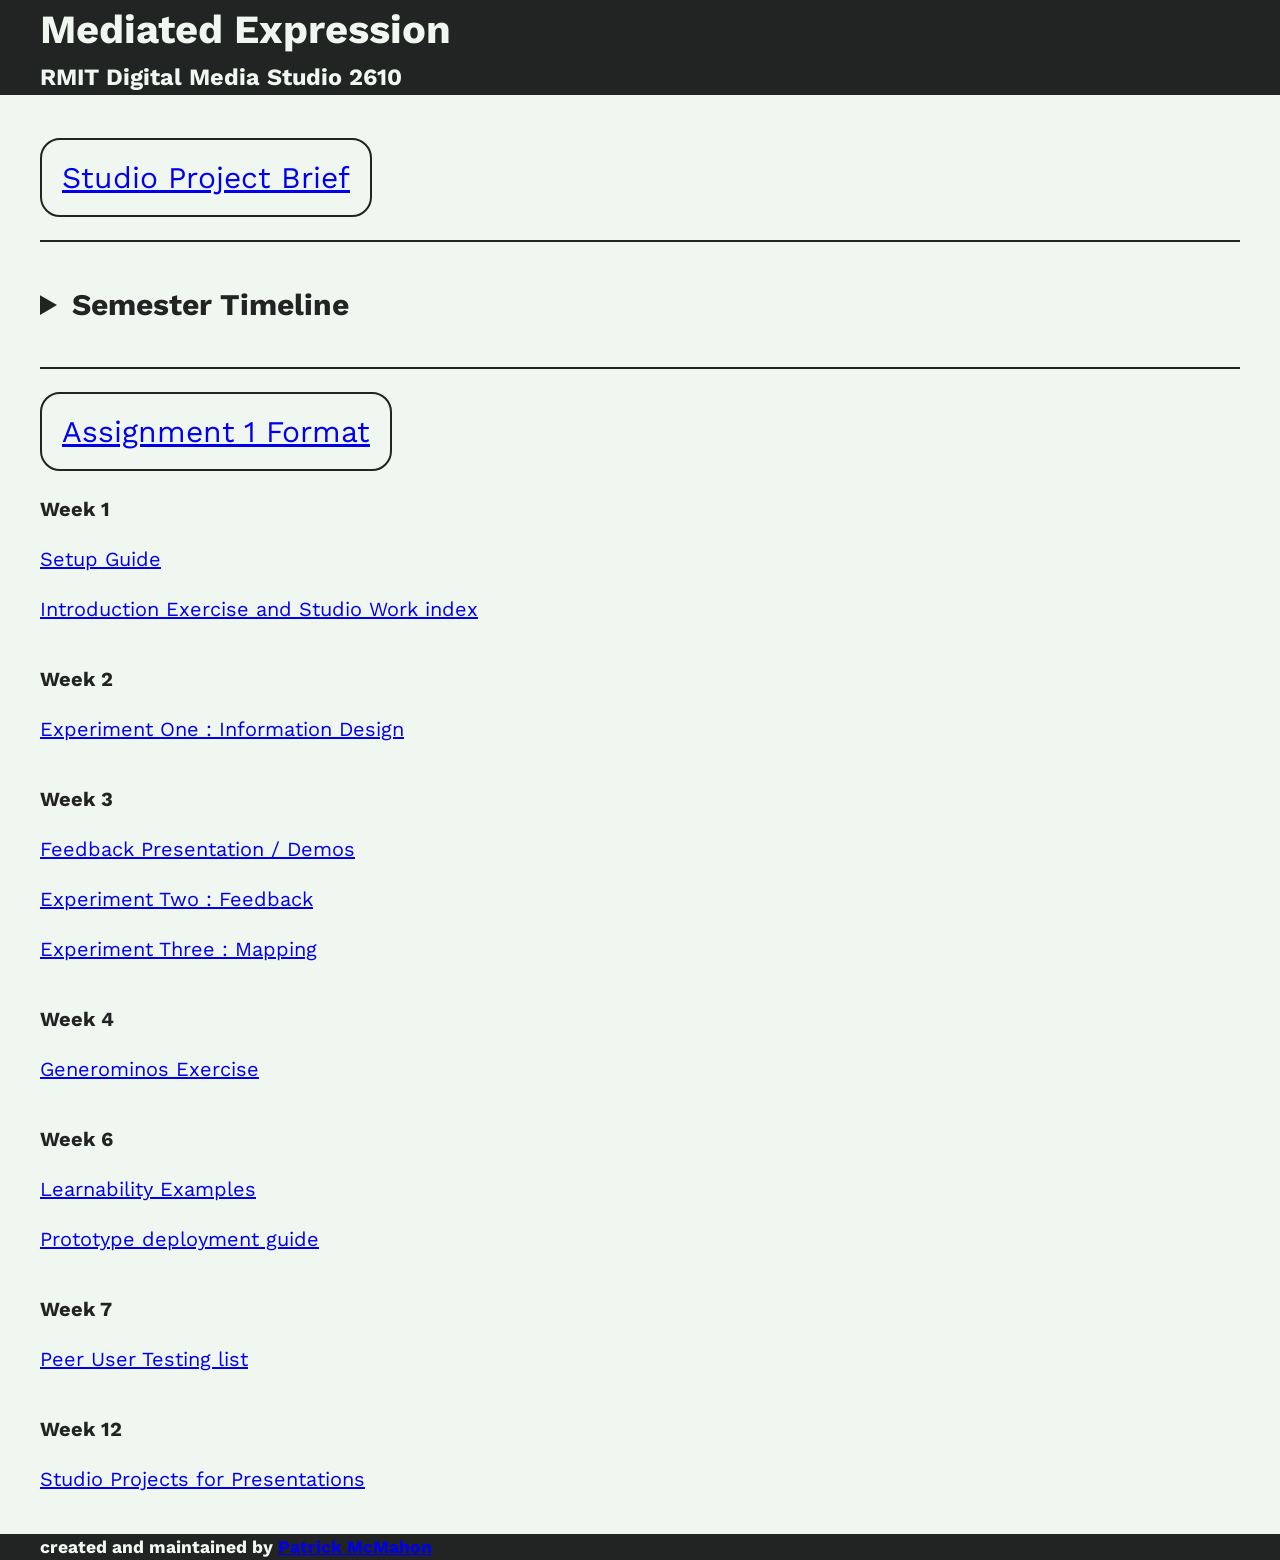
<file: index.html>
<!doctype html>
<html lang="en">
<head>
    <meta charset="UTF-8">
    <meta name="viewport"
          content="width=device-width, user-scalable=no, initial-scale=1.0, maximum-scale=1.0, minimum-scale=1.0">
    <meta http-equiv="X-UA-Compatible" content="ie=edge">
    <title>Mediated Expression - DMS 2610</title>

    <link rel="stylesheet" href="reset.css">
    <link rel="stylesheet" href="style.css">

    <!-- from Microsoft Windows 2.03 Paint -->
    <!-- https://commons.wikimedia.org/wiki/File:Windows_2.03_PAINT_01.png -->
    <link rel="icon" href="./assets/icons/favicon.png" type="image/png">
</head>
<body>
    <header>
        <div class="headerFooterContainer">
            <h1>Mediated Expression</h1>
            <h3>RMIT Digital Media Studio 2610</h3>
        </div>
    </header>

    <main>
        <section>
            <p>
                <a class="linkHighlight" href="studioBrief.html">Studio Project Brief</a>
            </p>
        </section>

        <hr>

        <section>
            <details class="timelineDetails">
                <summary><h4>Semester Timeline</h4></summary>

                <div class="lineBox">

                    <details>
                        <summary>Week 1</summary>
                        <p class="underlined timelineCategory">Classes:</p>
                        <p class="indent">Monday: Intro to studio</p>
                        <p class="indent">Thursday: Design judgement</p>
                        <p class="underlined timelineCategory">Project:</p>
                        <p class="indent">Explore provided examples and research creative tools</p>
                    </details>

                    <details>
                        <summary>Week 2</summary>
                        <p class="underlined timelineCategory">Classes:</p>
                        <p class="indent">Monday: Public Holiday</p>
                        <p class="indent">Thursday: Information design</p>
                        <p class="underlined timelineCategory">Project:</p>
                        <p class="indent">Begin writing speculation</p>
                    </details>

                    <details>
                        <summary>Week 3</summary>
                        <p class="underlined timelineCategory">Classes:</p>
                        <p class="indent">Monday: Feedback</p>
                        <p class="indent">Thursday: Mapping</p>
                        <p class="underlined timelineCategory">Project:</p>
                        <p class="indent">Complete & comment exercises</p>
                        <p class="indent">Update and publish studio work index</p>
                        <p class="underlined timelineCategory">Assignment 1:</p>
                        <p class="indent">Due 5pm Friday</p>
                    </details>

                    <details>
                        <summary>Week 4</summary>
                        <p class="underlined timelineCategory">Classes:</p>
                        <p class="indent">Monday: Designing for novelty</p>
                        <p class="indent">Thursday: Scoping technical features</p>
                        <p class="underlined timelineCategory">Project:</p>
                        <p class="indent">Set up project repository</p>
                        <p class="indent">Begin writing conceptual response</p>
                        <p class="indent">Begin writing technical approach</p>
                        <p class="indent">Create development timeline</p>
                    </details>

                    <details>
                        <summary>Week 5</summary>
                        <p class="underlined timelineCategory">Classes:</p>
                        <p class="indent">Monday: Design systems</p>
                        <p class="indent">Thursday: Exploratory programming and prototyping</p>
                        <p class="underlined timelineCategory">Project:</p>
                        <p class="indent">Start defining design system</p>
                        <p class="indent">Begin prototyping key functionality</p>
                        <p class="underlined timelineCategory">Easter break next week</p>
                    </details>

                    <details>
                        <summary>Week 6</summary>
                        <p class="underlined timelineCategory">Classes:</p>
                        <p class="indent">Monday: Troubleshooting</p>
                        <p class="indent">Thursday: Learnability</p>
                        <p class="underlined timelineCategory">Project:</p>
                        <p class="indent">Finalise prototype</p>
                        <p class="indent">Finalise testing questions</p>
                    </details>

                    <details>
                        <summary>Week 7</summary>
                        <p class="underlined timelineCategory">Classes:</p>
                        <p class="indent">Monday: Peer User Testing</p>
                        <p class="indent">Thursday: Project branches and documentation</p>
                        <p class="underlined timelineCategory">Project:</p>
                        <p class="indent">Write reflection on feedback</p>
                        <p class="indent">Update studio project timeline</p>
                        <p class="indent">Update studio work index</p>
                        <p class="underlined timelineCategory">Assignment 1:</p>
                        <p class="indent">Due 5pm Friday</p>
                    </details>

                    <details>
                        <summary>Week 8</summary>
                        <p class="underlined timelineCategory">Classes:</p>
                        <p class="indent">Monday: Accessibility and responsiveness</p>
                        <p class="indent">Thursday: Characterisation</p>
                        <p class="underlined timelineCategory">Project:</p>
                        <p class="indent">Make accessibility and responsiveness toDo</p>
                        <p class="indent">Start considering gestalt characterisation</p>
                    </details>

                    <details>
                        <summary>Week 9</summary>
                        <p class="underlined timelineCategory">Classes:</p>
                        <p class="indent">Monday: Iteration</p>
                        <p class="indent">Thursday: Performance</p>
                        <p class="underlined timelineCategory">Project:</p>
                        <p class="indent">Write questions for development meeting</p>
                        <p class="indent">Write questions for development meeting</p>
                    </details>

                    <details>
                        <summary>Week 10</summary>
                        <p class="underlined timelineCategory">Classes:</p>
                        <p class="indent">Monday: Development meetings</p>
                        <p class="indent">Thursday: Development meetings</p>
                        <p class="underlined timelineCategory">Project:</p>
                        <p class="indent">Send link ahead of development meetings</p>
                    </details>

                    <details>
                        <summary>Week 11</summary>
                        <p class="underlined timelineCategory">Classes:</p>
                        <p class="indent">Monday: Refinement</p>
                        <p class="indent">Thursday: Refinement</p>
                        <p class="underlined timelineCategory">Project:</p>
                        <p class="indent">Explore provided examples and research creative tools</p>
                    </details>

                    <details>
                        <summary>Week 12</summary>
                        <p class="underlined timelineCategory">Classes:</p>
                        <p class="indent">Monday: Project demos</p>
                        <p class="indent">Thursday: Project demos</p>
                        <p class="underlined timelineCategory">Project:</p>
                        <p class="indent">Explore provided examples and research creative tools</p>
                    </details>

                    <details>
                        <summary>Week 13</summary>
                        <p class="underlined timelineCategory">Classes:</p>
                        <p class="indent">Monday: Final project reflection</p>
                        <p class="underlined timelineCategory">Project:</p>
                        <p class="indent">Explore provided examples and research creative tools</p>
                    </details>

                </div>

            </details>
        </section>

        <hr>

        <section>
            <p>
                <a class="linkHighlight" href="https://studioworkindex2610a1.netlify.app/" target="_blank">
                    Assignment 1 Format
                </a>
            </p>
        </section>

        <section>
            <h4>Week 1</h4>
            <p>
                <a href="./setupGuide.html" target="_blank">
                    Setup Guide
                </a>
            </p>
            <p>
                <a href="./introExercise.html" target="_blank">
                    Introduction Exercise and Studio Work index
                </a>
            </p>
        </section>
        <section>
            <h4>Week 2</h4>
            <p>
                <a href="./experimentOne.html" target="_blank">
                    Experiment One : Information Design
                </a>
            </p>
        </section>
        <section>
            <h4>Week 3</h4>
            <p>
                <a href="./feedback/" target="_blank">
                    Feedback Presentation / Demos
                </a>
            </p>
            <p>
                <a href="./experimentTwo.html" target="_blank">
                    Experiment Two : Feedback
                </a>
            </p>
            <p>
                <a href="./experimentThree.html" target="_blank">
                    Experiment Three : Mapping
                </a>
            </p>
        </section>
        <section>
            <h4>Week 4</h4>
            <p>
                <a href="./generominos.html" target="_blank">
                    Generominos Exercise
                </a>
            </p>
        </section>
        <section>
            <h4>Week 6</h4>
            <p>
                <a href="https://learnability-sequencer.netlify.app/" target="_blank">
                    Learnability Examples
                </a>
            </p>
            <p>
                <a href="prototypeGuide.html" target="_blank">
                    Prototype deployment guide
                </a>
            </p>
        </section>
        <section>
            <h4>Week 7</h4>
            <p>
                <a href="./prototypeList.html" target="_blank">
                    Peer User Testing list
                </a>
            </p>
        </section>
        <section>
            <h4>Week 12</h4>
            <p>
                <a href="./creativeToolList.html" target="_blank">
                    Studio Projects for Presentations
                </a>
            </p>
        </section>

        <!-- <hr> -->

        <!-- <section> -->

        <!--     <h4>Recommended Folder Structure</h4> -->

        <!--     <p> -->
        <!--          The parent -->
        <!--         folder (mediatedExpression-DMS2610) shouldn't be a repository, but a folder local to your computer. Folders -->
        <!--         the next level down (templates-DMS2610, studioWorkIndex-DMS2610 etc) should all be repositories. -->
        <!--     </p> -->

        <!--     <p>Folder names are a suggestion, just be consistent :)</p> -->

        <!--     <details class="folderDetails"> -->
        <!--         <summary>mediatedExpression-DMS2610</summary> -->

        <!--         <details> -->
        <!--             <summary>templates-DMS2610</summary> -->

        <!--             <details> -->
        <!--                 <summary>konvaBoilerplate</summary> -->
        <!--             </details> -->

        <!--             <details> -->
        <!--                 <summary>toneBoilerplate</summary> -->
        <!--             </details> -->
        <!--         </details> -->

        <!--         <details> -->
        <!--             <summary>studioWorkIndex-DMS2610</summary> -->
        <!--         </details> -->


        <!--     </details> -->
        <!-- </section> -->

    </main>

    <footer>
        <div class="headerFooterContainer">
            <h3>created and maintained by <a href="https://patrickhase.xyz" target="_blank">Patrick McMahon</a></h3>
        </div>
    </footer>
</body>
</html>
</file>
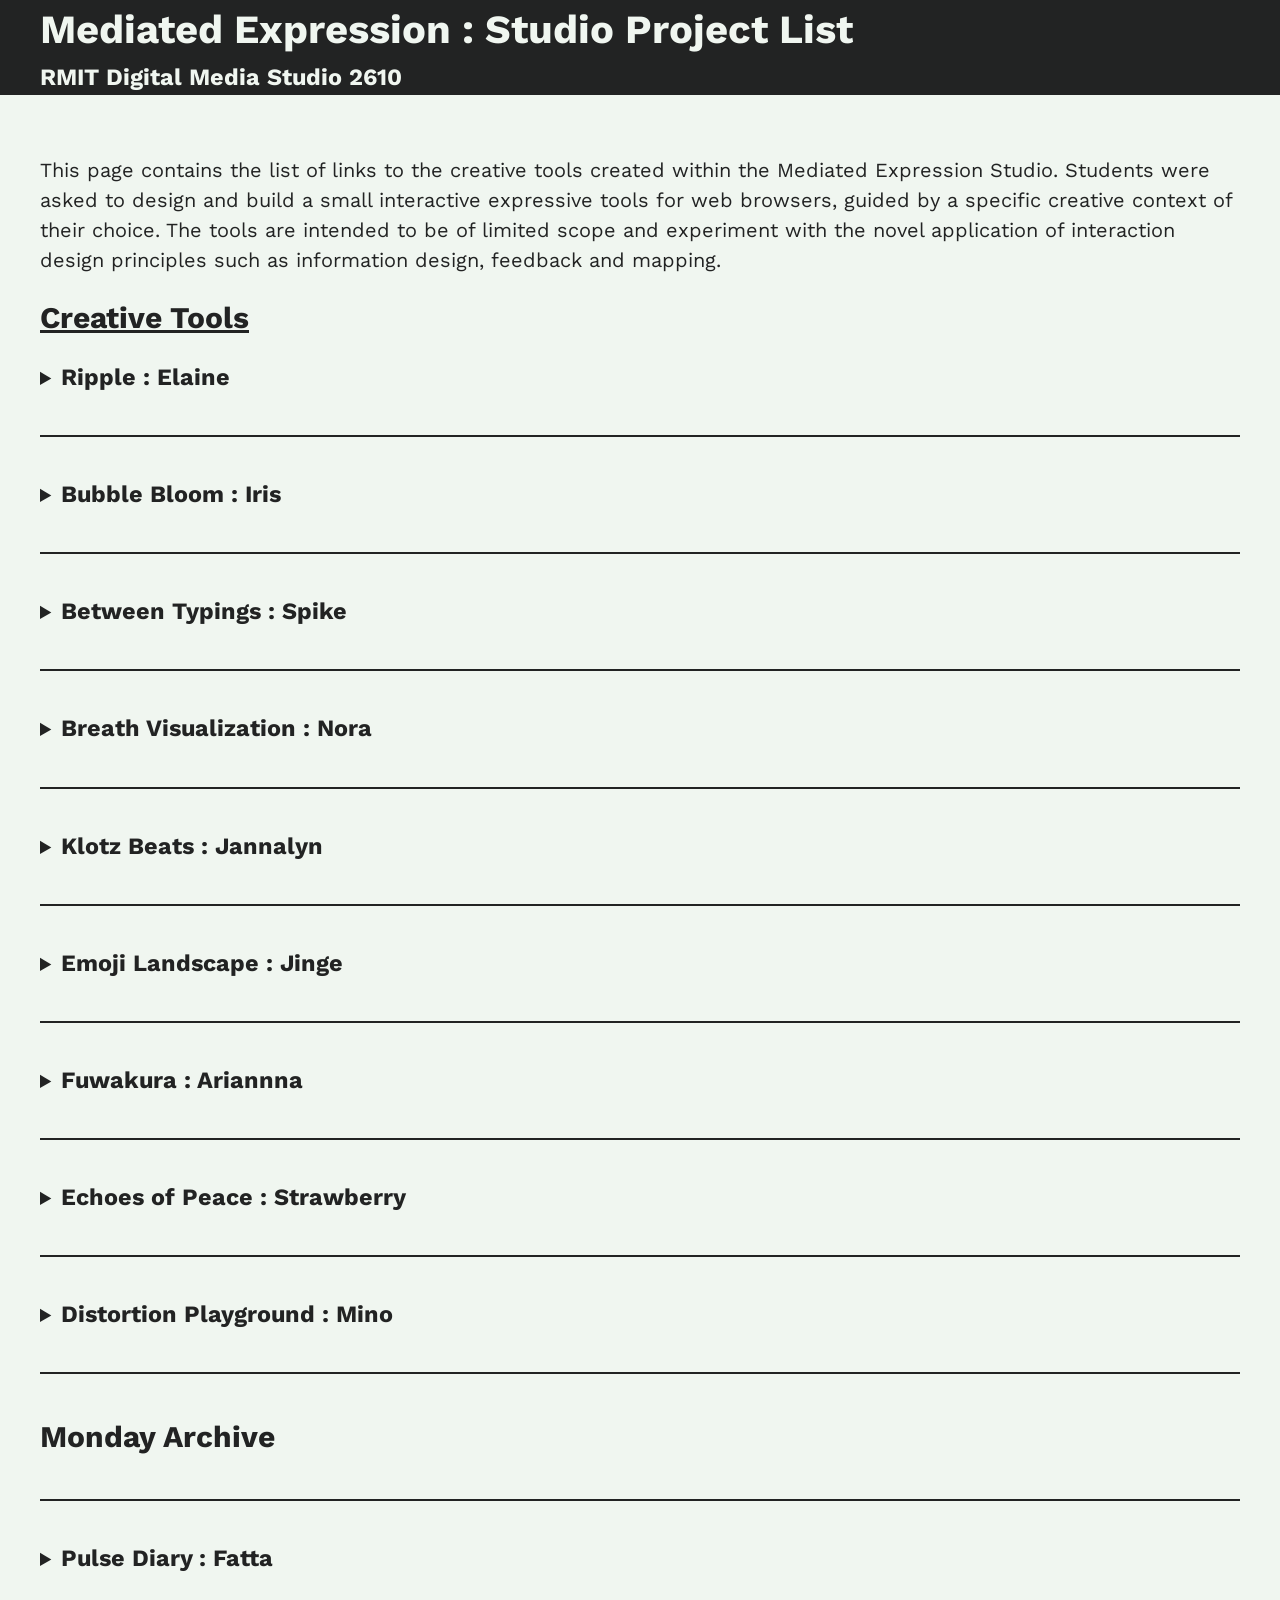
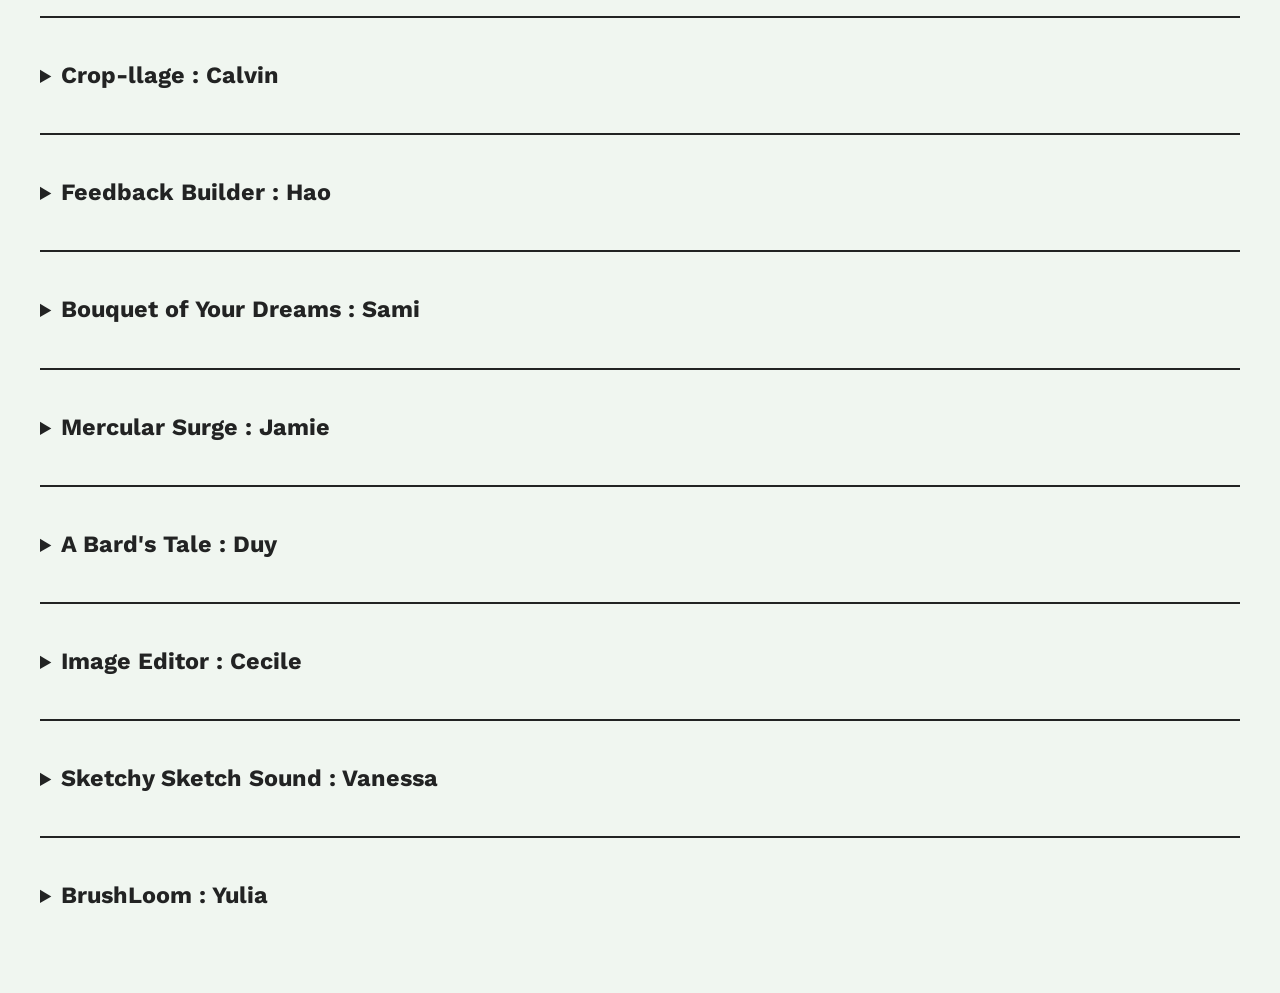
<file: creativeToolList.html>
<!doctype html>
<html lang="en">
<head>
    <meta charset="UTF-8">
    <meta name="viewport"
          content="width=device-width, user-scalable=no, initial-scale=1.0, maximum-scale=1.0, minimum-scale=1.0">
    <meta http-equiv="X-UA-Compatible" content="ie=edge">
    <title>Studio Projects : Mediated Expression</title>

    <link rel="stylesheet" href="reset.css">
    <link rel="stylesheet" href="style.css">

    <!-- <script src="animatedDetails.js" defer></script> -->

    <!-- from Microsoft Windows 2.03 Paint -->
    <!-- https://commons.wikimedia.org/wiki/File:Windows_2.03_PAINT_01.png -->
    <link rel="icon" href="./assets/icons/favicon.png" type="image/png">
</head>
<body>
    <header>
        <div class="headerFooterContainer">
            <h1>Mediated Expression : Studio Project List</h1>
            <h3>RMIT Digital Media Studio 2610</h3>
        </div>
    </header>

    <main>
        <section>
            <p>
                This page contains the list of links to the creative tools created within the Mediated Expression Studio.
                Students were asked to design and build a small interactive expressive tools for web browsers, guided by
                a specific creative context of their choice. The tools are intended to be of limited scope and experiment
                with the novel application of interaction design principles such as information design, feedback and
                mapping.
            </p>
            
            <h2 class="underlined">Creative Tools</h2>
            <ol style="list-style-type: none">

                <li>
                    <details class="animatedDetails">
                        <summary><h3>Ripple : Elaine</h3></summary>
                        <a href="https://ripple-studioproject.netlify.app/" target="_blank">Link to tool</a>
                        <img src="./assets/images/ripple.png" alt="screenshot of Ripple UI">

                        <p>This project is a browser-based interactive sound tool where users place aquatic creatures into a circular pool to create evolving soundscapes through movement and gentle collisions. Rather than direct control, users shape unique musical moments through arrangement, chance, and interaction.</p>
                    </details>
                </li>

                <li>
                    <details class="animatedDetails">
                        <summary><h3>Bubble Bloom : Iris</h3></summary>
                        <a href="https://bubblebloom-final.netlify.app/" target="_blank">Link to tool</a>
                    </details>
                </li>

                <li>
                    <details class="animatedDetails">
                        <summary><h3>Between Typings : Spike</h3></summary>
                        <a href="https://yichiban1.github.io/between-typings/" target="_blank">Link to tool</a>
                    </details>
                </li>

                <li>
                    <details class="animatedDetails">
                        <summary><h3>Breath Visualization : Nora</h3></summary>
                        <a href="https://breathtrack1.netlify.app/" target="_blank">Link to tool</a>
                    </details>
                </li>

                <li>
                    <details class="animatedDetails">
                        <summary><h3>Klotz Beats : Jannalyn</h3></summary>
                        <a href="https://klotzbeats.netlify.app/" target="_blank">Link to tool</a>
                        <img src="./assets/images/klotzBeats.png" alt="screenshot of Klotz Beats UI">

                        <p>Block Beats is an interactive browser-based music tool inspired by children's building blocks. By arranging colourful digital shapes on a grid, users create unique musical loops through playful experimentation. The project explores mapping and feedback by transforming a familiar childhood activity into a creative sound-making experience.</p>
                    </details>
                </li>

                <li>
                    <details class="animatedDetails">
                        <summary><h3>Emoji Landscape : Jinge</h3></summary>
                        <a href="https://jingesu.neocities.org/final" target="_blank">Link to tool</a>

                        <p>Emoji Landscape is a small browser-based creative tool for building symbolic landscapes, city scenes and visual compositions with emoji. Instead of drawing with lines or brushes, users choose or randomise emoji, transform them, place them on a 9×9 grid, revise individual cells and export the final image.</p>
                    </details>
                </li>

                <li>
                    <details class="animatedDetails">
                        <summary><h3>Fuwakura : Ariannna</h3></summary>
                        <a href="https://fuwakura.netlify.app/" target="_blank">Link to tool</a>
                    </details>
                </li>

                <li>
                    <details class="animatedDetails">
                        <summary><h3>Echoes of Peace : Strawberry</h3></summary>
                        <a href="https://echoesofpeace.netlify.app/" target="_blank">Link to tool</a>
                    </details>
                </li>

                <li>
                    <details class="animatedDetails">
                        <summary><h3>Distortion Playground : Mino</h3></summary>
                        <a href="https://s4158360distortionplaygroundfinal.netlify.app/" target="_blank">Link to tool</a>
                    </details>
                </li>

                <li><h2>Monday Archive</h2></li>

                <li>
                    <details class="animatedDetails">
                        <summary><h3>Pulse Diary : Fatta</h3></summary>
                        <a href="https://pulsediary.netlify.app/" target="_blank">Link to tool</a>
                    </details>
                </li>

                <li>
                    <details class="animatedDetails">
                        <summary><h3>Crop-llage : Calvin</h3></summary>
                        <a href="https://cropllage.netlify.app/" target="_blank">Link to tool</a>
                    </details>
                </li>

                <li>
                    <details class="animatedDetails">
                        <summary><h3>Feedback Builder : Hao</h3></summary>
                        <a href="https://feedback-builder.netlify.app/" target="_blank">Link to tool</a>
                    </details>
                </li>

                <li>
                    <details class="animatedDetails">
                        <summary><h3>Bouquet of Your Dreams : Sami</h3></summary>
                        <a href="https://bouquetofyourdream.netlify.app/" target="_blank">Link to tool</a>
                    </details>
                </li>

                <li>
                    <details class="animatedDetails">
                        <summary><h3>Mercular Surge : Jamie</h3></summary>
                        <a href="https://mercular-surge.netlify.app/" target="_blank">Link to tool</a>
                        <img src="./assets/images/mercularSurge.png" alt="screenshot of Mercular Surge UI">

                        <p>Mercular Surge is an interactive art tool that utilises merging circles to create a realised artwork.</p>
                    </details>
                </li>

                <li>
                    <details class="animatedDetails">
                        <summary><h3>A Bard's Tale : Duy</h3></summary>
                        <a href="https://s3963174creativetoolfinal.netlify.app/" target="_blank">Link to tool</a>
                        <img src="./assets/images/aBardsTale.png" alt="screenshot of A Bards Tale UI">

                        <p>A Bard’s Tale is an interactive storytelling tool that places the users inside the perspective of a wandering bard, telling tales of real adventures that she made up. It is a mad-libs-inspired project that assists users in exploring new words by filling in the blanks, simplified to create an effortless user experience. The design of this tool makes it more akin to a video game than a creative tool, via the utilization of visuals, audio, words, and stories creating an immersive experience. It is a tool whose purpose is to provide users with humor and new vocabulary through exploration of its stories and themes.</p>
                    </details>
                </li>

                <!-- <li> -->
                <!--     <details class="animatedDetails"> -->
                <!--         <summary><h3> : Elias</h3></summary> -->
                <!--         <a href="" target="_blank">Link to tool</a> -->
                <!--         <img src="" alt=""> -->

                <!--         <p></p> -->
                <!--     </details> -->
                <!-- </li> -->

                <li>
                    <details class="animatedDetails">
                        <summary><h3>Image Editor : Cecile</h3></summary>
                        <a href="https://imageeditor030.netlify.app/" target="_blank">Link to tool</a>
                    </details>
                </li>

                <li>
                    <details class="animatedDetails">
                        <summary><h3>Sketchy Sketch Sound : Vanessa</h3></summary>
                        <a href="https://vfansketchysketch.netlify.app/" target="_blank">Link to tool</a>
                    </details>
                </li>

                <li>
                    <details class="animatedDetails">
                        <summary><h3>BrushLoom : Yulia</h3></summary>
                        <a href="https://brushloom.netlify.app/" target="_blank">Link to tool</a>
                    </details>
                </li>


            </ol>
        </section>
    </main>
</body>
</html>
</file>
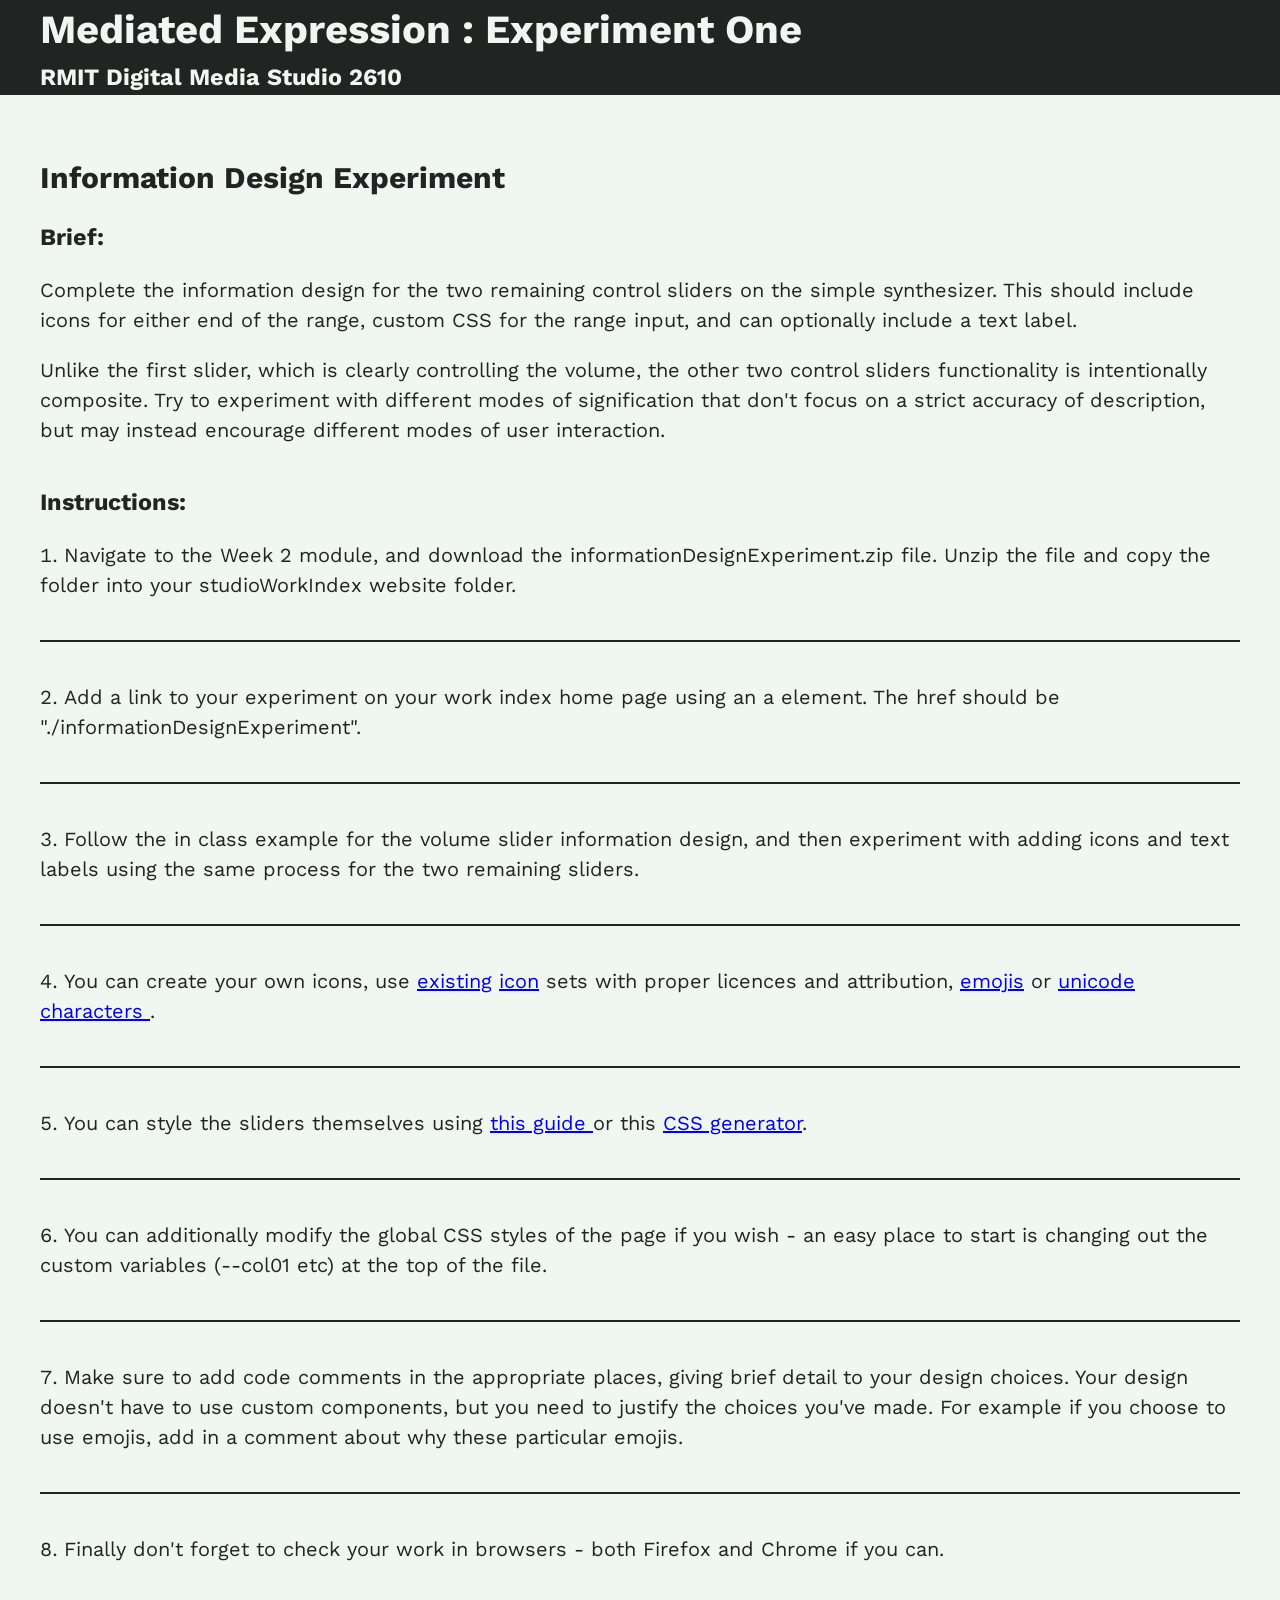
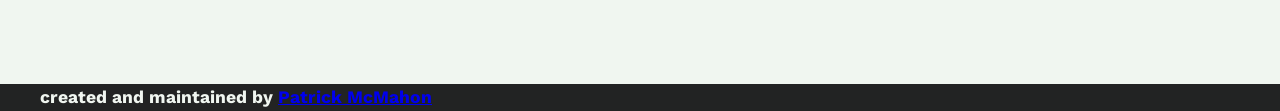
<file: experimentOne.html>
<!doctype html>
<html lang="en">
<head>
    <meta charset="UTF-8">
    <meta name="viewport"
          content="width=device-width, user-scalable=no, initial-scale=1.0, maximum-scale=1.0, minimum-scale=1.0">
    <meta http-equiv="X-UA-Compatible" content="ie=edge">
    <title>Experiment One - Mediated Expression</title>

    <link rel="stylesheet" href="reset.css">
    <link rel="stylesheet" href="style.css">

    <!-- from Microsoft Windows 2.03 Paint -->
    <!-- https://commons.wikimedia.org/wiki/File:Windows_2.03_PAINT_01.png -->
    <link rel="icon" href="./assets/icons/favicon.png" type="image/png">
</head>
<body>
<header>
    <div class="headerFooterContainer">
        <h1>Mediated Expression : Experiment One</h1>
        <h3>RMIT Digital Media Studio 2610</h3>
    </div>
</header>

<main>

    <section>
        <h2>Information Design Experiment</h2>
        <h3>Brief:</h3>
        <p>
            Complete the information design for the two remaining control sliders on the simple synthesizer. This should
            include icons for either end of the range, custom CSS for the range input, and can optionally include a text
            label.
        </p>
        <p>
            Unlike the first slider, which is clearly controlling the volume, the other two control sliders functionality
            is intentionally composite. Try to experiment with different modes of signification that don't focus on a strict
            accuracy of description, but may instead encourage different modes of user interaction.
        </p>
    </section>

    <section>
        <h3>Instructions:</h3>
        <ol>
            <li>
                Navigate to the Week 2 module, and download the informationDesignExperiment.zip file. Unzip the file and
                copy the folder into your studioWorkIndex website folder.
            </li>

            <li>
                Add a link to your experiment on your work index home page using an a element. The href should be
                <span style="white-space: nowrap;">"./informationDesignExperiment"</span>.
            </li>

            <li>
                Follow the in class example for the volume slider information design, and then experiment with adding icons
                and text labels using the same process for the two remaining sliders.
            </li>

            <li>
                You can create your own icons, use
                <a href="https://commons.wikimedia.org/wiki/Category:Icons" target="_blank">existing</a>
                <a href="https://iconify.design/" target="_blank">icon</a> sets with proper licences and attribution,
                <a href="https://emojipedia.org/" target="_blank">emojis</a> or
                <a href="https://en.wikipedia.org/wiki/List_of_Unicode_characters#Dingbats" target="_blank">
                    unicode characters
                </a>.
            </li>

            <li>
                You can style the sliders themselves using
                <a href="https://www.smashingmagazine.com/2021/12/create-custom-range-input-consistent-browsers/" target="_blank">
                    this guide
                </a> or this
                <a href="https://range-input-css.netlify.app/" target="_blank">CSS generator</a>.
            </li>

            <li>
                You can additionally modify the global CSS styles of the page if you wish - an easy place to start is
                changing out the custom variables (--col01 etc) at the top of the file.
            </li>

            <li>
                Make sure to add code comments in the appropriate places, giving brief detail to your design choices.
                Your design doesn't have to use custom components, but you need to justify the choices you've made. For
                example if you choose to use emojis, add in a comment about why these particular emojis.
            </li>

            <li>
                Finally don't forget to check your work in browsers - both Firefox and Chrome if you can.
            </li>
        </ol>
    </section>

</main>

<footer>
    <div class="headerFooterContainer">
        <h3>created and maintained by <a href="https://patrickhase.xyz" target="_blank">Patrick McMahon</a></h3>
    </div>
</footer>

</body>
</html>
</file>
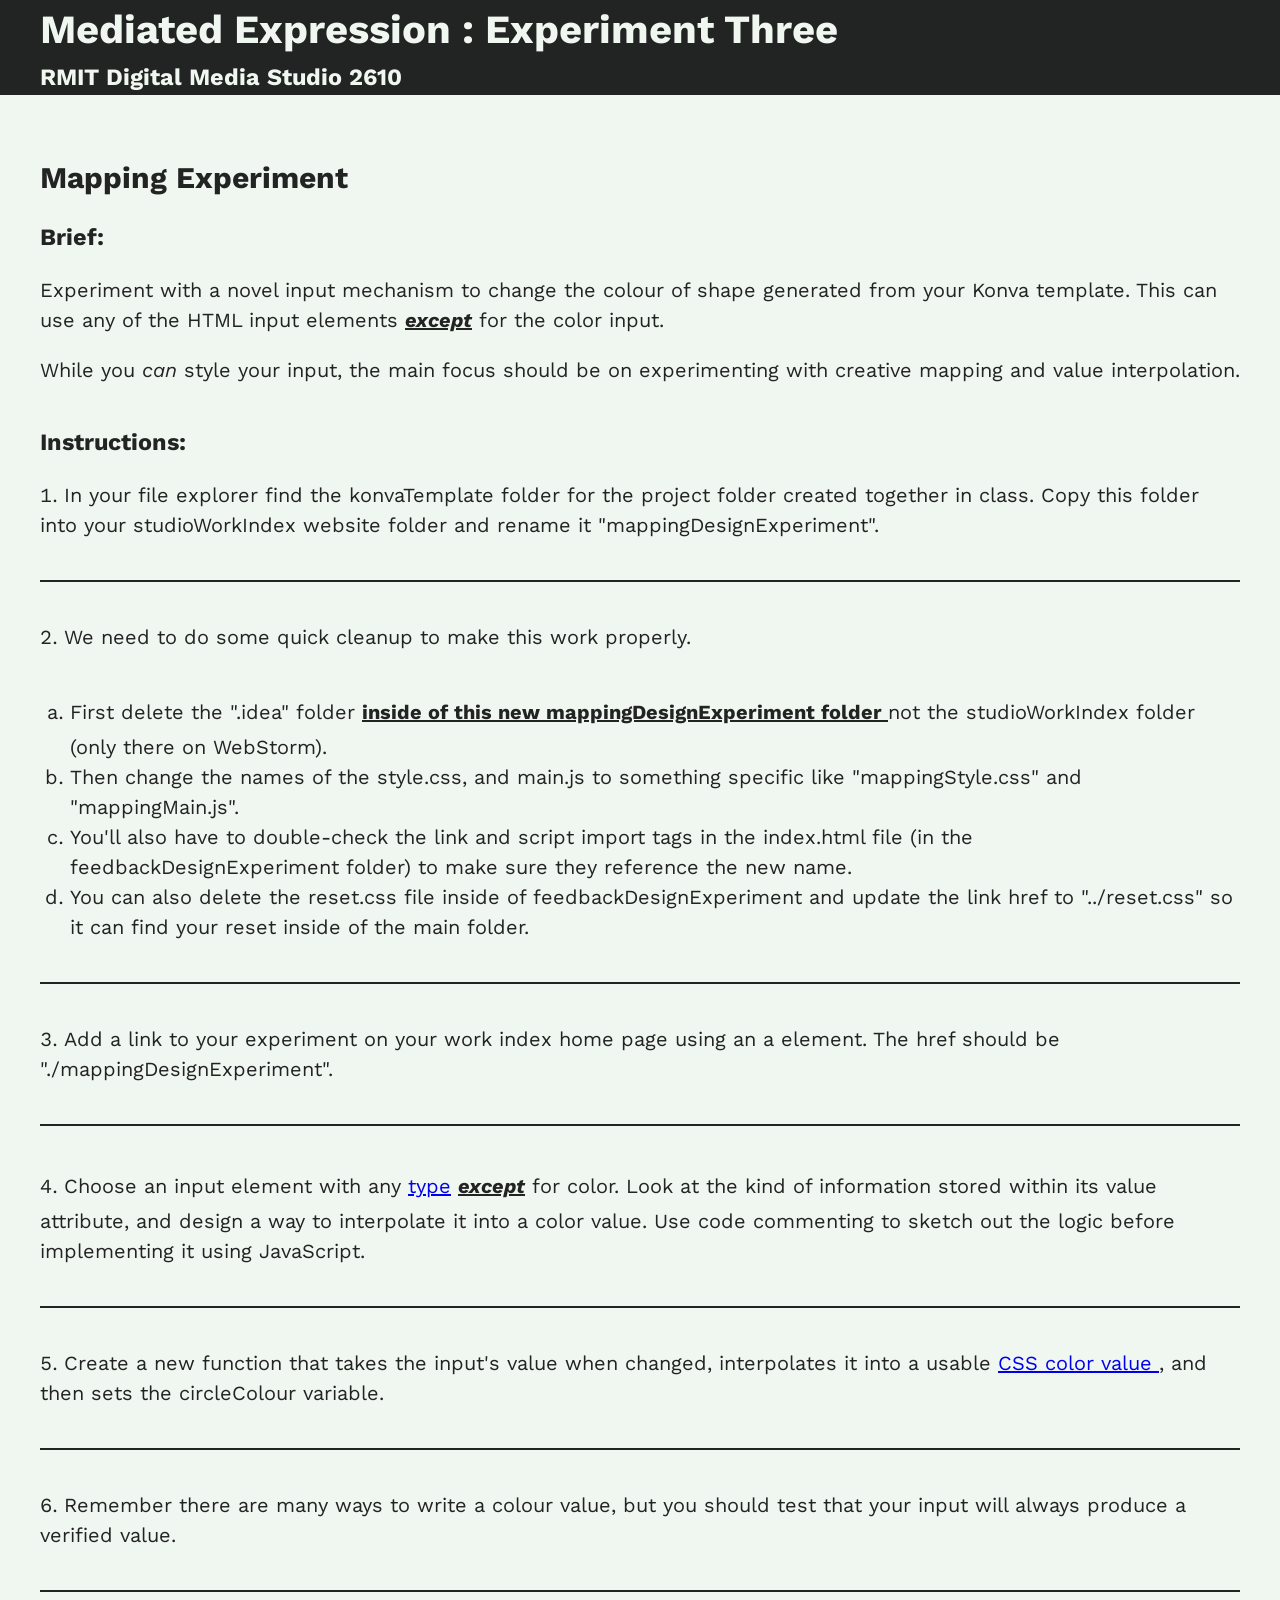
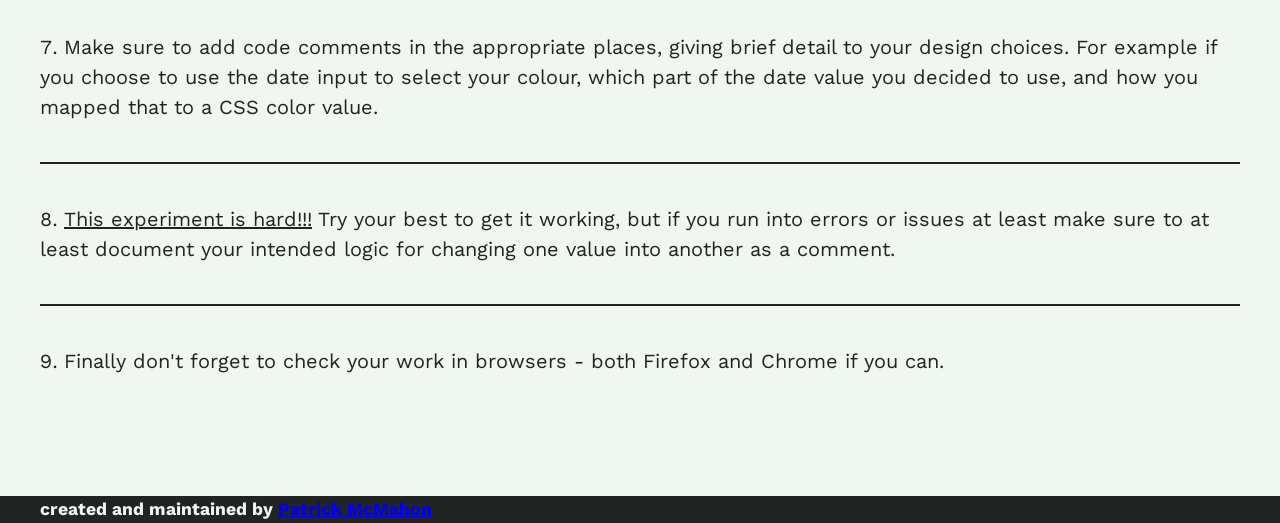
<file: experimentThree.html>
<!doctype html>
<html lang="en">
<head>
    <meta charset="UTF-8">
    <meta name="viewport"
          content="width=device-width, user-scalable=no, initial-scale=1.0, maximum-scale=1.0, minimum-scale=1.0">
    <meta http-equiv="X-UA-Compatible" content="ie=edge">
    <title>Experiment Three - Mediated Expression</title>

    <link rel="stylesheet" href="reset.css">
    <link rel="stylesheet" href="style.css">

    <!-- from Microsoft Windows 2.03 Paint -->
    <!-- https://commons.wikimedia.org/wiki/File:Windows_2.03_PAINT_01.png -->
    <link rel="icon" href="./assets/icons/favicon.png" type="image/png">
</head>
<body>
<header>
    <div class="headerFooterContainer">
        <h1>Mediated Expression : Experiment Three</h1>
        <h3>RMIT Digital Media Studio 2610</h3>
    </div>
</header>

<main>

    <section>
        <h2>Mapping Experiment</h2>
        <h3>Brief:</h3>
        <p>
            <!-- Style and add feedback to your single button synthesizer to make it an engaging experience. Don't add any -->
            <!-- additional HTML elements, but instead experiment with CSS and JavaScript. -->
            Experiment with a novel input mechanism to change the colour of shape generated from your Konva template.
            This can use any of the HTML input elements <strong class="underlined"><em>except</em></strong> for the
            color input.
        </p>

        <p>
            While you <em>can</em> style your input, the main focus should be on experimenting with creative mapping and value
            interpolation.
        </p>
    </section>

    <section>
        <h3>Instructions:</h3>
        <ol>
            <li>
                In your file explorer find the konvaTemplate folder for the project folder created together in class.
                Copy this folder into your studioWorkIndex website folder and rename it "mappingDesignExperiment".
            </li>

            <li>
                We need to do some quick cleanup to make this work properly.
                <ol type="a" style="margin-bottom: 0">
                    <li>
                        First delete the ".idea" folder
                        <strong class="underlined">
                            inside of this new mappingDesignExperiment folder
                        </strong>
                        not the studioWorkIndex folder (only there on WebStorm).
                    </li>
                    <li>
                        Then change the names of the style.css, and main.js to something specific like
                        "mappingStyle.css" and "mappingMain.js".
                    </li>
                    <li>
                        You'll also have to double-check the link and script import tags in the index.html file (in the
                        feedbackDesignExperiment folder) to make sure they reference the new name.
                    </li>
                    <li>
                        You can also delete the reset.css file inside of feedbackDesignExperiment and update the link
                        href to "../reset.css" so it can find your reset inside of the main folder.
                    </li>
                </ol>
            </li>

            <li>
                Add a link to your experiment on your work index home page using an a element. The href should be
                <span style="white-space: nowrap;">"./mappingDesignExperiment"</span>.
            </li>

            <li>
                Choose an input element with any
                <a href="https://developer.mozilla.org/en-US/docs/Web/HTML/Reference/Elements/input" target="_blank">type</a>
                <strong class="underlined"><em>except</em></strong> for color. Look at the kind of information stored
                within its value attribute, and design a way to interpolate it into a color value. Use code commenting to
                sketch out the logic before implementing it using JavaScript.
            </li>

            <li>
                Create a new function that takes the input's value when changed, interpolates it into a usable
                <a href="https://developer.mozilla.org/en-US/docs/Web/CSS/Guides/Colors/Color_values" target="_blank">
                    CSS color value
                </a>, and then sets the circleColour variable.
            </li>

            <li>
                Remember there are many ways to write a colour value, but you should test that your input will always
                produce a verified value.
            </li>

            <li>
                Make sure to add code comments in the appropriate places, giving brief detail to your design choices.
                For example if you choose to use the date input to select your colour, which part of the date value you
                decided to use, and how you mapped that to a CSS color value.
            </li>

            <li>
                <span class="underlined">This experiment is hard!!!</span> Try your best to get it working, but if you
                run into errors or issues at least make sure to at least document your intended logic for changing one
                value into another as a comment.
            </li>

            <li>
                Finally don't forget to check your work in browsers - both Firefox and Chrome if you can.
            </li>
        </ol>
    </section>

</main>

<footer>
    <div class="headerFooterContainer">
        <h3>created and maintained by <a href="https://patrickhase.xyz" target="_blank">Patrick McMahon</a></h3>
    </div>
</footer>

</body>
</html>
</file>
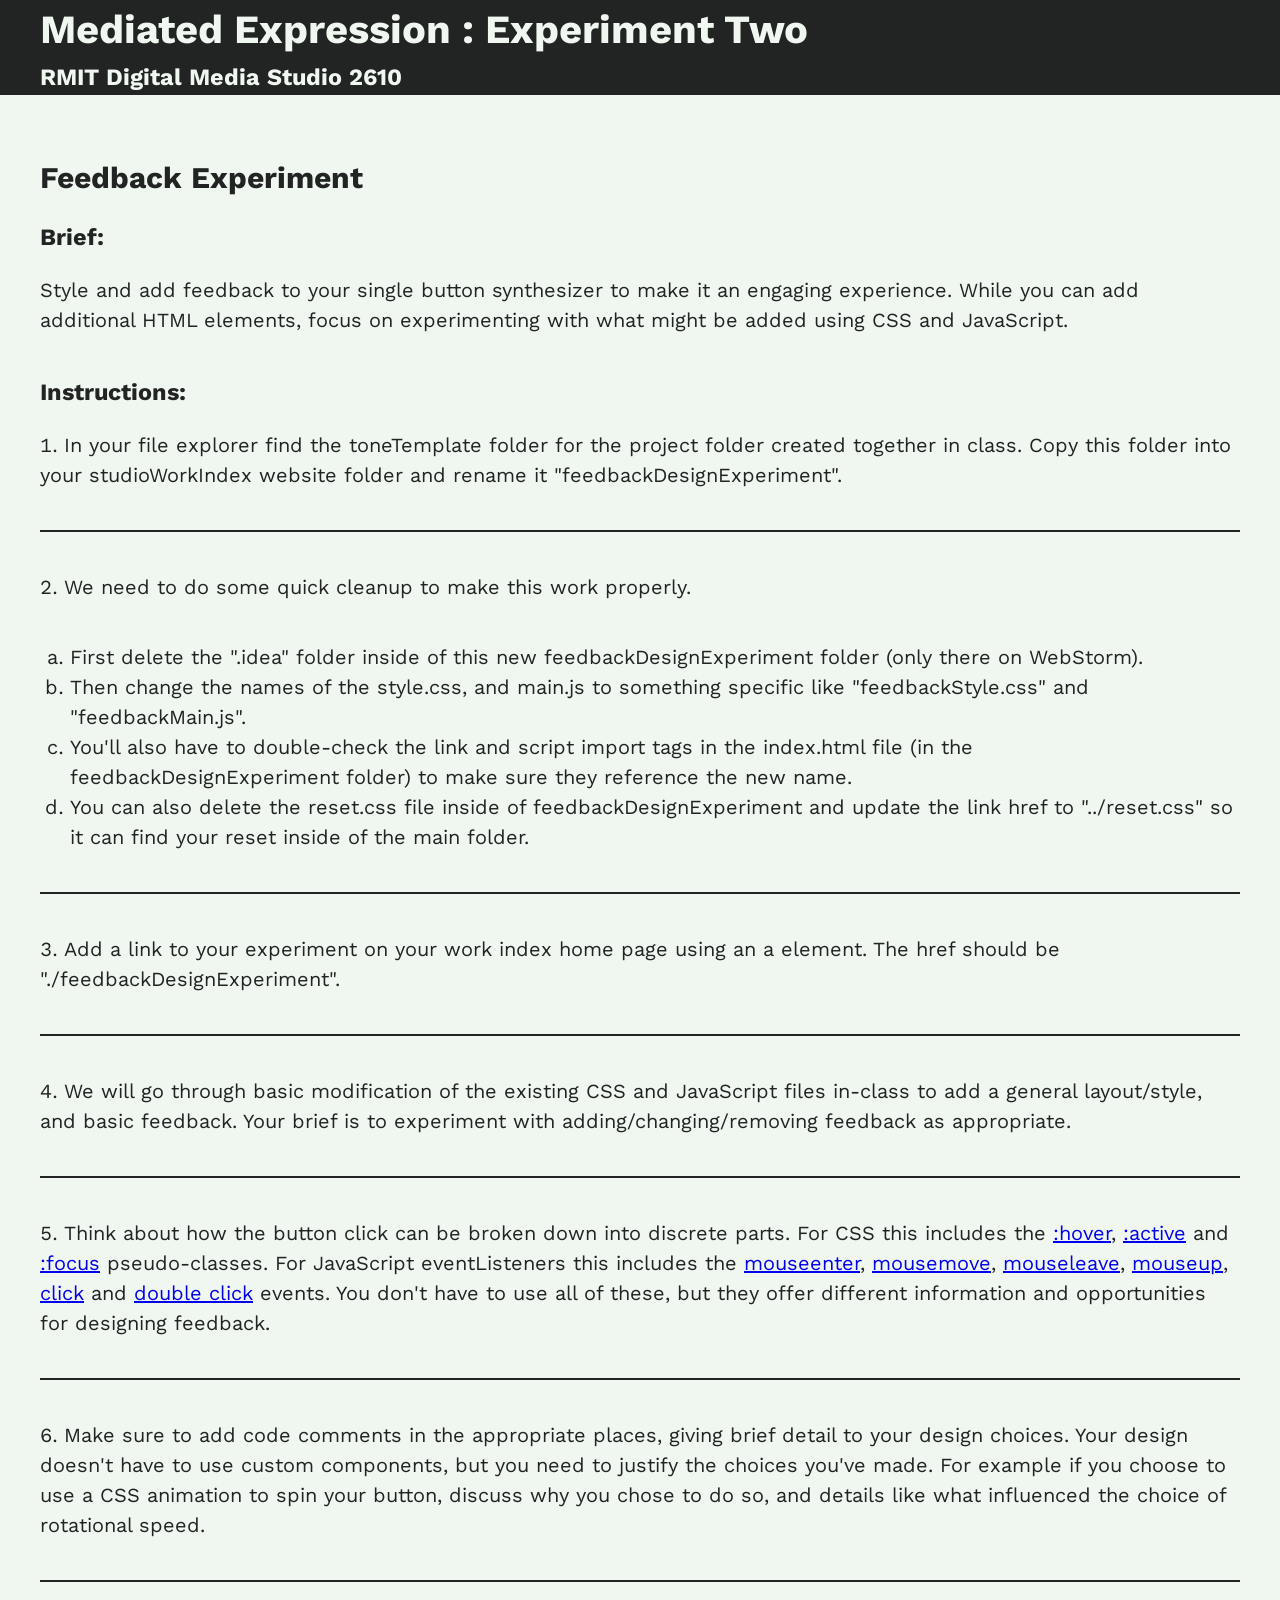
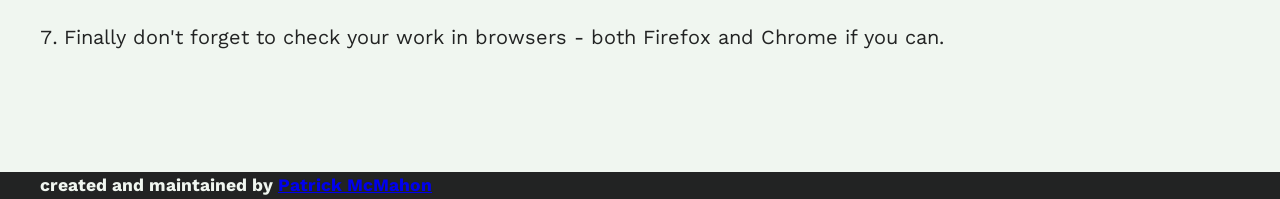
<file: experimentTwo.html>
<!doctype html>
<html lang="en">
<head>
    <meta charset="UTF-8">
    <meta name="viewport"
          content="width=device-width, user-scalable=no, initial-scale=1.0, maximum-scale=1.0, minimum-scale=1.0">
    <meta http-equiv="X-UA-Compatible" content="ie=edge">
    <title>Experiment Two - Mediated Expression</title>

    <link rel="stylesheet" href="reset.css">
    <link rel="stylesheet" href="style.css">

    <!-- from Microsoft Windows 2.03 Paint -->
    <!-- https://commons.wikimedia.org/wiki/File:Windows_2.03_PAINT_01.png -->
    <link rel="icon" href="./assets/icons/favicon.png" type="image/png">
</head>
<body>
<header>
    <div class="headerFooterContainer">
        <h1>Mediated Expression : Experiment Two</h1>
        <h3>RMIT Digital Media Studio 2610</h3>
    </div>
</header>

<main>

    <section>
        <h2>Feedback Experiment</h2>
        <h3>Brief:</h3>
        <p>
            Style and add feedback to your single button synthesizer to make it an engaging experience. While you can
            add additional HTML elements, focus on experimenting with what might be added using CSS and JavaScript.
        </p>
    </section>

    <section>
        <h3>Instructions:</h3>
        <ol>
            <li>
                In your file explorer find the toneTemplate folder for the project folder created together in class.
                Copy this folder into your studioWorkIndex website folder and rename it "feedbackDesignExperiment".
            </li>

            <li>
                We need to do some quick cleanup to make this work properly.
                <ol type="a" style="margin-bottom: 0">
                    <li>
                        First delete the ".idea" folder inside of this new feedbackDesignExperiment folder
                        (only there on WebStorm).
                    </li>
                    <li>
                        Then change the names of the style.css, and main.js to something specific like
                        "feedbackStyle.css" and "feedbackMain.js".
                    </li>
                    <li>
                        You'll also have to double-check the link and script import tags in the index.html file (in the
                        feedbackDesignExperiment folder) to make sure they reference the new name.
                    </li>
                    <li>
                        You can also delete the reset.css file inside of feedbackDesignExperiment and update the link
                        href to "../reset.css" so it can find your reset inside of the main folder.
                    </li>
                </ol>
            </li>

            <li>
                Add a link to your experiment on your work index home page using an a element. The href should be
                <span style="white-space: nowrap;">"./feedbackDesignExperiment"</span>.
            </li>

            <li>
                We will go through basic modification of the existing CSS and JavaScript files in-class to add a general
                layout/style, and basic feedback. Your brief is to experiment with adding/changing/removing feedback as
                appropriate.
            </li>

            <li>
                Think about how the button click can be broken down into discrete parts. For CSS this includes the
                <a href="https://developer.mozilla.org/en-US/docs/Web/CSS/Reference/Selectors/:hover" target="_blank">:hover</a>,
                <a href="https://developer.mozilla.org/en-US/docs/Web/CSS/Reference/Selectors/:hover" target="_blank">:active</a> and
                <a href="https://developer.mozilla.org/en-US/docs/Web/CSS/Reference/Selectors/:hover" target="_blank">:focus</a>
                pseudo-classes. For JavaScript eventListeners this includes the
                <a href="https://developer.mozilla.org/en-US/docs/Web/API/Element/mouseenter_event" target="_blank">mouseenter</a>,
                <a href="https://developer.mozilla.org/en-US/docs/Web/API/Element/mousemove_event" target="_blank">mousemove</a>,
                <a href="https://developer.mozilla.org/en-US/docs/Web/API/Element/mouseleave_event" target="_blank">mouseleave</a>,
                <a href="https://developer.mozilla.org/en-US/docs/Web/API/Element/mouseup_event" target="_blank">mouseup</a>,
                <a href="https://developer.mozilla.org/en-US/docs/Web/CSS/Reference/Selectors/:hover" target="_blank">click</a> and
                <a href="https://developer.mozilla.org/en-US/docs/Web/API/Element/dblclick_event" target="_blank">double click</a>
                events. You don't have to use all of these, but they offer different information and opportunities for
                designing feedback.
            </li>

            <li>
                Make sure to add code comments in the appropriate places, giving brief detail to your design choices.
                Your design doesn't have to use custom components, but you need to justify the choices you've made. For
                example if you choose to use a CSS animation to spin your button, discuss why you chose to do so, and
                details like what influenced the choice of rotational speed.
            </li>

            <li>
                Finally don't forget to check your work in browsers - both Firefox and Chrome if you can.
            </li>
        </ol>
    </section>

</main>

<footer>
    <div class="headerFooterContainer">
        <h3>created and maintained by <a href="https://patrickhase.xyz" target="_blank">Patrick McMahon</a></h3>
    </div>
</footer>

</body>
</html>
</file>
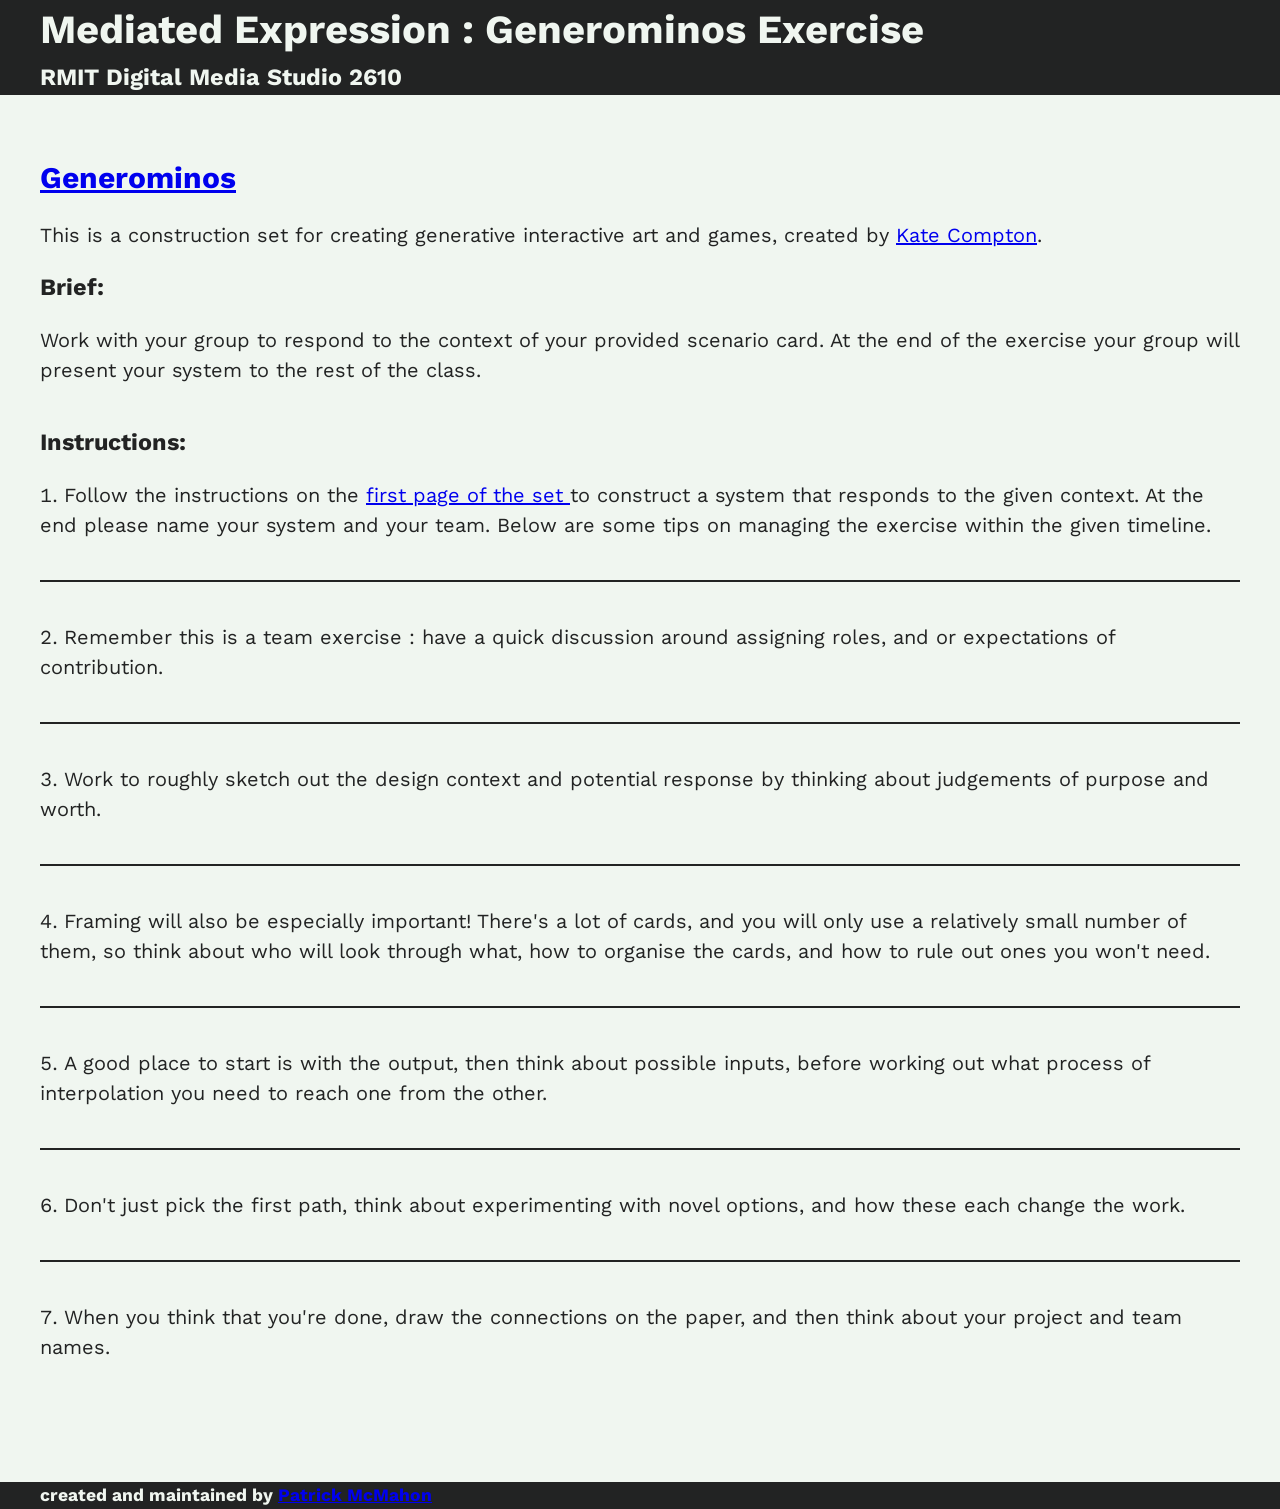
<file: generominos.html>
<!doctype html>
<html lang="en">
<head>
    <meta charset="UTF-8">
    <meta name="viewport"
          content="width=device-width, user-scalable=no, initial-scale=1.0, maximum-scale=1.0, minimum-scale=1.0">
    <meta http-equiv="X-UA-Compatible" content="ie=edge">
    <title>Generominos Exercise - Mediated Expression</title>

    <link rel="stylesheet" href="reset.css">
    <link rel="stylesheet" href="style.css">

    <!-- from Microsoft Windows 2.03 Paint -->
    <!-- https://commons.wikimedia.org/wiki/File:Windows_2.03_PAINT_01.png -->
    <link rel="icon" href="./assets/icons/favicon.png" type="image/png">
</head>
<body>
<header>
    <div class="headerFooterContainer">
        <h1>Mediated Expression : Generominos Exercise</h1>
        <h3>RMIT Digital Media Studio 2610</h3>
    </div>
</header>

<main>

    <section>
        <h2>
            <a href="https://www.galaxykate.com/generominos/" target="_blank">Generominos</a></h2>
        <p>
            This is a construction set for creating generative interactive art and games, created by
            <a href="https://www.galaxykate.com/" target="_blank">Kate Compton</a>.
        </p>
        <h3>Brief:</h3>
        <p>
            Work with your group to respond to the context of your provided scenario card. At the end of the exercise
            your group will present your system to the rest of the class.
        </p>
    </section>

    <section>
        <h3>Instructions:</h3>
        <ol>
            <li>
                Follow the instructions on the
                <a href="https://www.galaxykate.com/generominos/generominos.pdf">
                    first page of the set
                </a> to construct a system that responds to the given context. At the end please name your system and your
                team. Below are some tips on managing the exercise within the given timeline.
            </li>

            <li>
                Remember this is a team exercise : have a quick discussion around assigning roles, and or expectations of
                contribution.
            </li>

            <li>
                Work to roughly sketch out the design context and potential response by thinking about judgements of purpose
                and worth.
            </li>

            <li>
                Framing will also be especially important! There's a lot of cards, and you will only use a relatively small number of
                them, so think about who will look through what, how to organise the cards, and how to rule out ones you won't need.
            </li>

            <li>
                A good place to start is with the output, then think about possible inputs, before working out what process
                of interpolation you need to reach one from the other.
            </li>

            <li>
                Don't just pick the first path, think about experimenting with novel options, and how these each change the work.
            </li>

            <li>
                When you think that you're done, draw the connections on the paper, and then think about your project and
                team names.
            </li>
        </ol>
    </section>

</main>

<footer>
    <div class="headerFooterContainer">
        <h3>created and maintained by <a href="https://patrickhase.xyz" target="_blank">Patrick McMahon</a></h3>
    </div>
</footer>

</body>
</html>
</file>
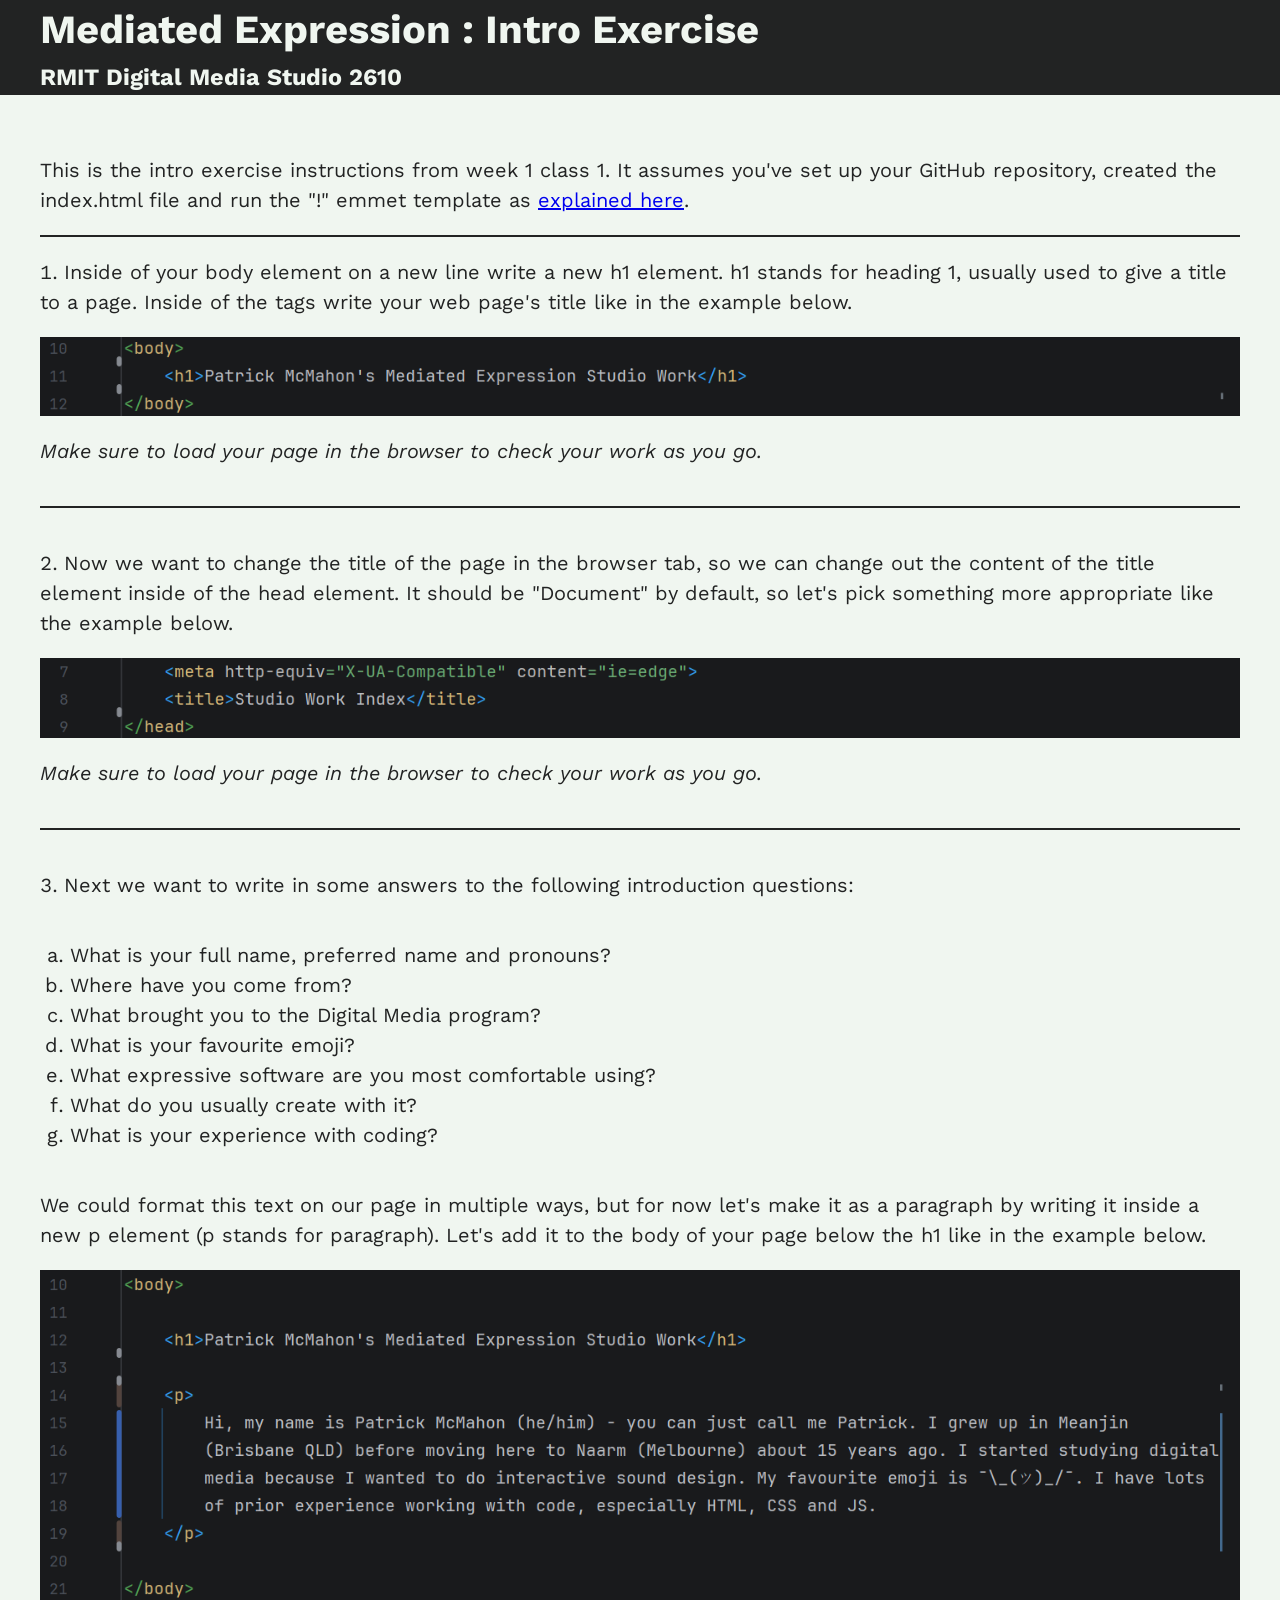
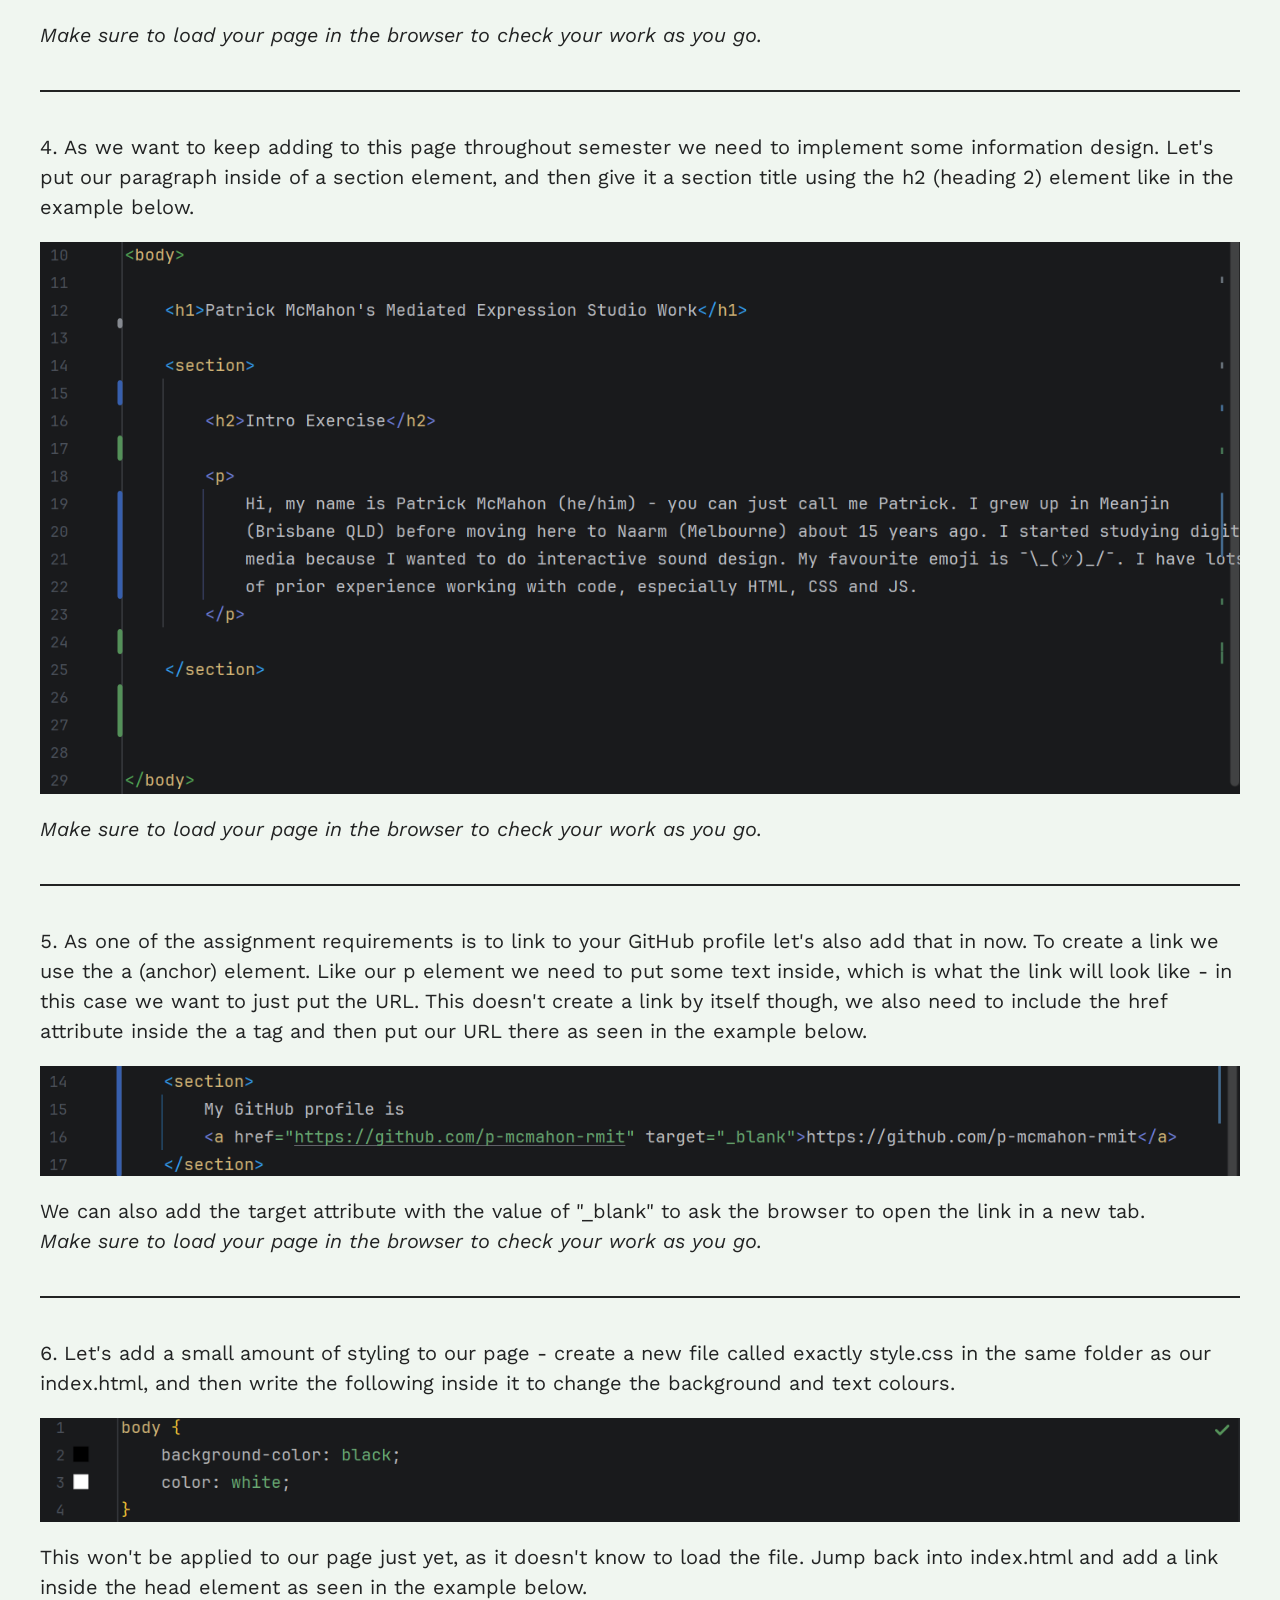
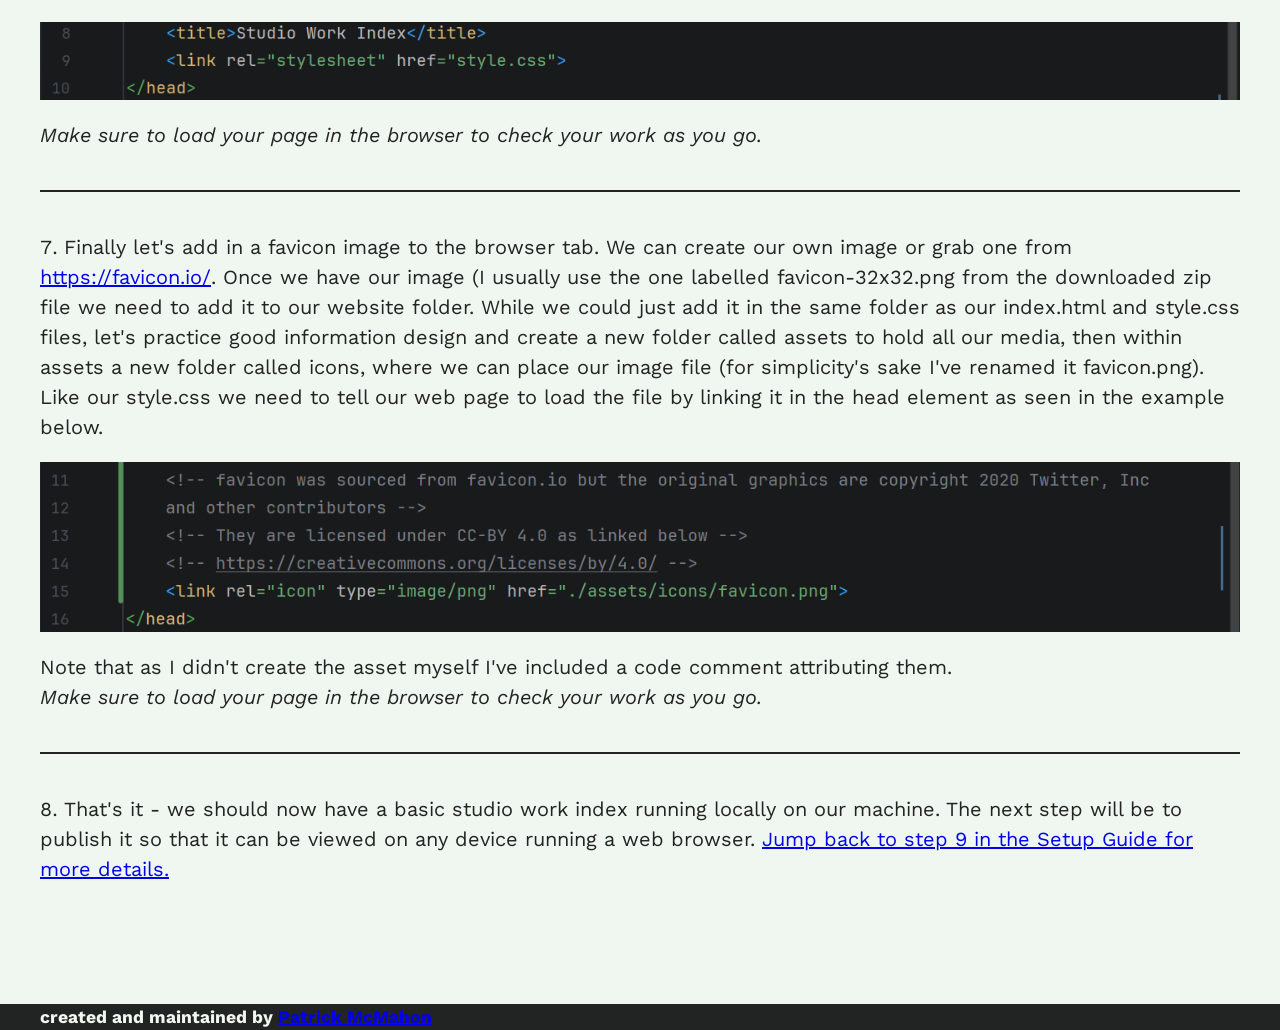
<file: introExercise.html>
<!doctype html>
<html lang="en">
<head>
    <meta charset="UTF-8">
    <meta name="viewport"
          content="width=device-width, user-scalable=no, initial-scale=1.0, maximum-scale=1.0, minimum-scale=1.0">
    <meta http-equiv="X-UA-Compatible" content="ie=edge">
    <title>Introduction Exercise - Mediated Expression</title>

    <link rel="stylesheet" href="reset.css">
    <link rel="stylesheet" href="style.css">

    <!-- from Microsoft Windows 2.03 Paint -->
    <!-- https://commons.wikimedia.org/wiki/File:Windows_2.03_PAINT_01.png -->
    <link rel="icon" href="./assets/icons/favicon.png" type="image/png">
</head>
<body>
    <header>
        <div class="headerFooterContainer">
            <h1>Mediated Expression : Intro Exercise</h1>
            <h3>RMIT Digital Media Studio 2610</h3>
        </div>
    </header>

    <main>

        <section>

            <p>
                This is the intro exercise instructions from week 1 class 1. It assumes you've set up your GitHub repository,
                created the index.html file and run the "!" emmet template as
                <a href="./setupGuide.html" target="_blank">explained here</a>.
            </p>

            <hr>

            <ol>
                <li>
                    Inside of your body element on a new line write a new h1 element. h1 stands for heading 1, usually used to
                    give a title to a page. Inside of the tags write your web page's title like in the example below.
                    <img src="assets/images/introExercise/intro-step1.png" alt="HTML code as described above">
                    <em>Make sure to load your page in the browser to check your work as you go.</em>
                </li>

                <li>
                    Now we want to change the title of the page in the browser tab, so we can change out the content of the
                    title element inside of the head element. It should be "Document" by default, so let's pick something
                    more appropriate like the example below.
                    <img src="assets/images/introExercise/intro-step2.png" alt="HTML code as described above">
                    <em>Make sure to load your page in the browser to check your work as you go.</em>
                </li>


                <li>
                    Next we want to write in some answers to the following introduction questions:
                    <ol>
                        <li>What is your full name, preferred name and pronouns?</li>
                        <li>Where have you come from?</li>
                        <li>What brought you to the Digital Media program?</li>
                        <li>What is your favourite emoji?</li>
                        <li>What expressive software are you most comfortable using?</li>
                        <li>What do you usually create with it?</li>
                        <li>What is your experience with coding?</li>
                    </ol>
                    We could format this text on our page in multiple ways, but for now let's make it as a paragraph by writing
                    it inside a new p element (p stands for paragraph). Let's add it to the body of your page below the h1 like
                    in the example below.
                    <img src="assets/images/introExercise/intro-step3.png" alt="HTML code as described above">
                    <em>Make sure to load your page in the browser to check your work as you go.</em>
                </li>

                <li>
                    As we want to keep adding to this page throughout semester we need to implement some information design.
                    Let's put our paragraph inside of a section element, and then give it a section title using the h2
                    (heading 2) element like in the example below.
                    <img src="assets/images/introExercise/intro-step4.png" alt="HTML code as described above">
                    <em>Make sure to load your page in the browser to check your work as you go.</em>
                </li>

                <li>
                    As one of the assignment requirements is to link to your GitHub profile let's also add that in now. To
                    create a link we use the a (anchor) element. Like our p element we need to put some text inside, which is
                    what the link will look like - in this case we want to just put the URL. This doesn't create a link by
                    itself though, we also need to include the href attribute inside the a tag and then put our URL there as
                    seen in the example below.
                    <img src="assets/images/introExercise/intro-step5.png" alt="HTML code as described above">
                    We can also add the target attribute with the value of "_blank" to ask the browser to open the link in a
                    new tab.
                    <br>
                    <em>Make sure to load your page in the browser to check your work as you go.</em>
                </li>

                <li>
                    Let's add a small amount of styling to our page - create a new file called exactly style.css in the same
                    folder as our index.html, and then write the following inside it to change the background and text colours.
                    <img src="assets/images/introExercise/intro-step7.png" alt="HTML code as described above">
                    This won't be applied to our page just yet, as it doesn't know to load the file. Jump back into index.html
                    and add a link inside the head element as seen in the example below.
                    <img src="assets/images/introExercise/intro-step6.png" alt="HTML code as described above">
                    <em>Make sure to load your page in the browser to check your work as you go.</em>
                </li>

                <li>
                    Finally let's add in a favicon image to the browser tab. We can create our own image or grab one from
                    <a href="https://favicon.io/" target="_blank">https://favicon.io/</a>. Once we have our image (I usually
                    use the one labelled favicon-32x32.png from the downloaded zip file we need to add it to our website folder.
                    While we could just add it in the same folder as our index.html and style.css files, let's practice good
                    information design and create a new folder called assets to hold all our media, then within assets a new
                    folder called icons, where we can place our image file (for simplicity's sake I've renamed it favicon.png).
                    Like our style.css we need to tell our web page to load the file by linking it in the head element as seen
                    in the example below.
                    <img src="assets/images/introExercise/intro-step8.png" alt="HTML code as described above">
                    Note that as I didn't create the asset myself I've included a code comment attributing them.
                    <br>
                    <em>Make sure to load your page in the browser to check your work as you go.</em>
                </li>

                <li>
                    That's it - we should now have a basic studio work index running locally on our machine. The next step will
                    be to publish it so that it can be viewed on any device running a web browser.
                    <a href="setupGuide.html#deploy">Jump back to step 9 in the Setup Guide for more details.</a>
                </li>

            </ol>

        </section>

    </main>

    <footer>
        <div class="headerFooterContainer">
            <h3>created and maintained by <a href="https://patrickhase.xyz" target="_blank">Patrick McMahon</a></h3>
        </div>
    </footer>

</body>
</html>
</file>
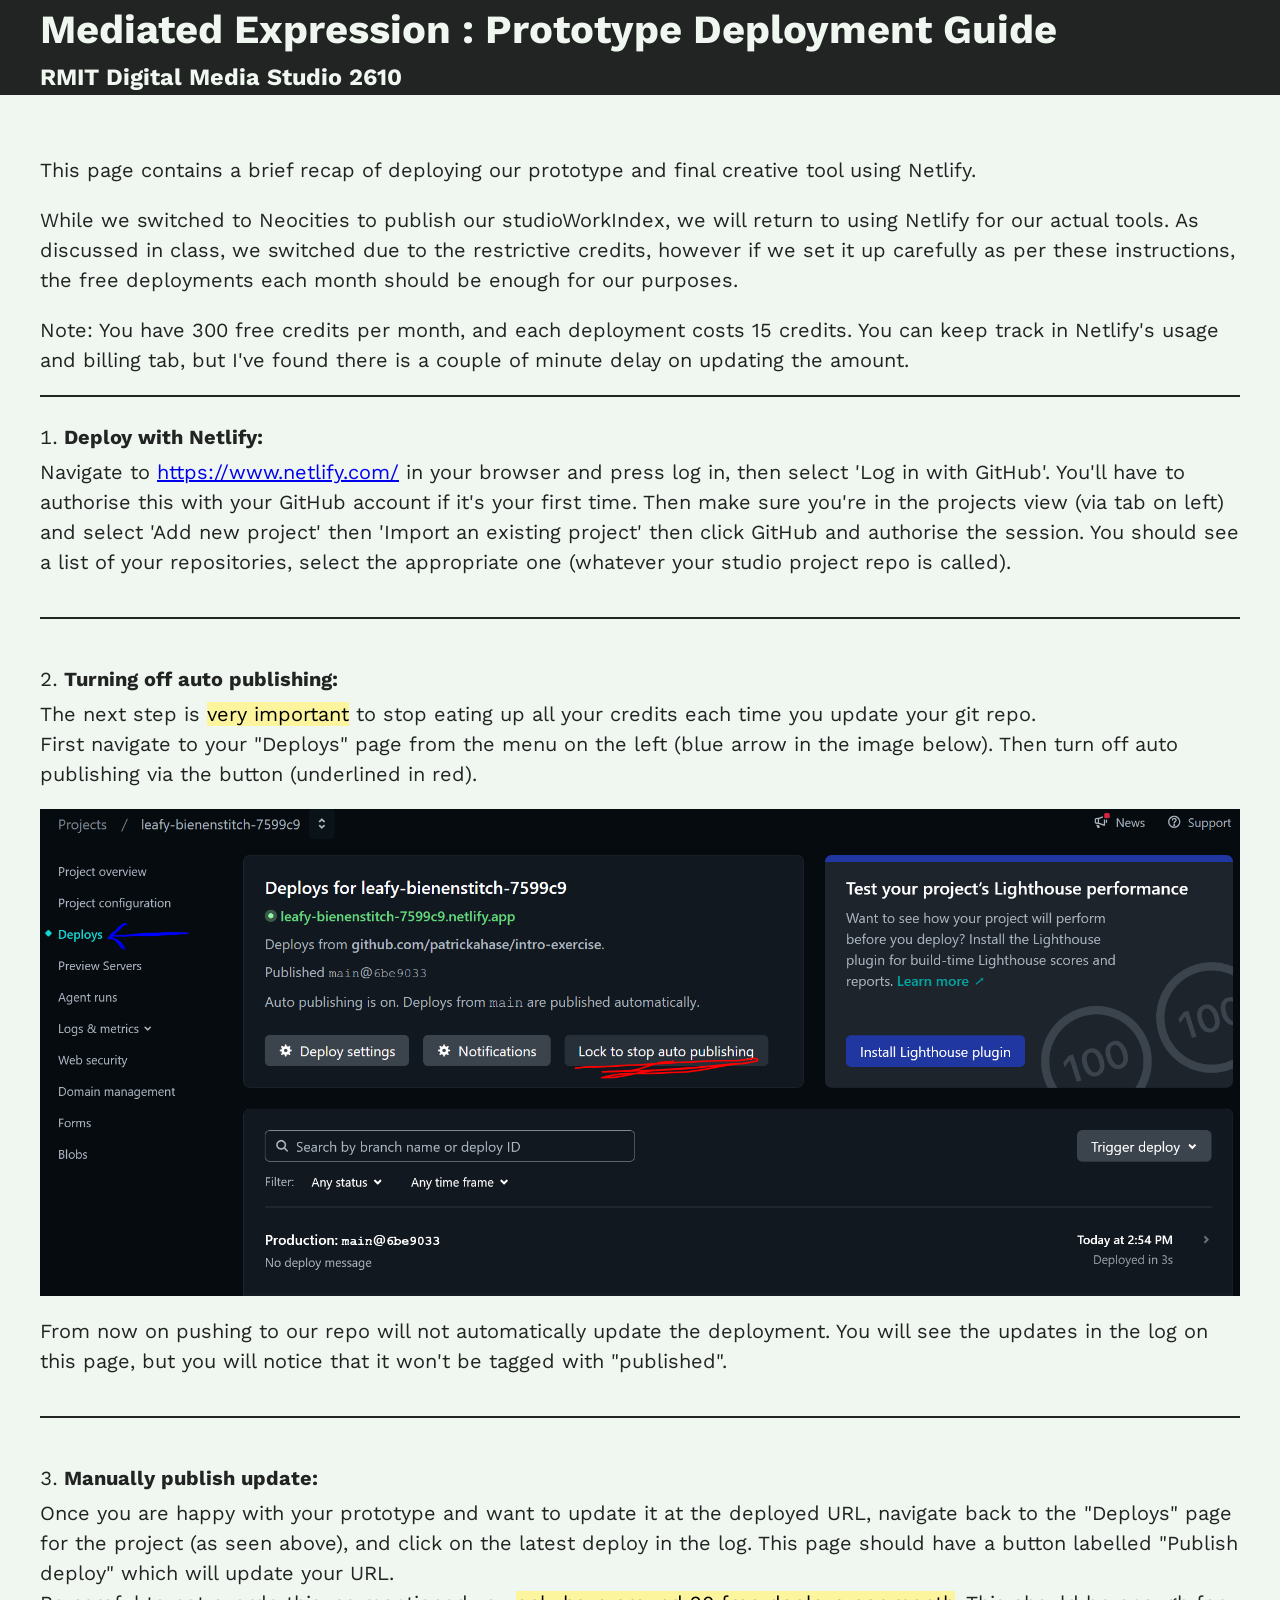
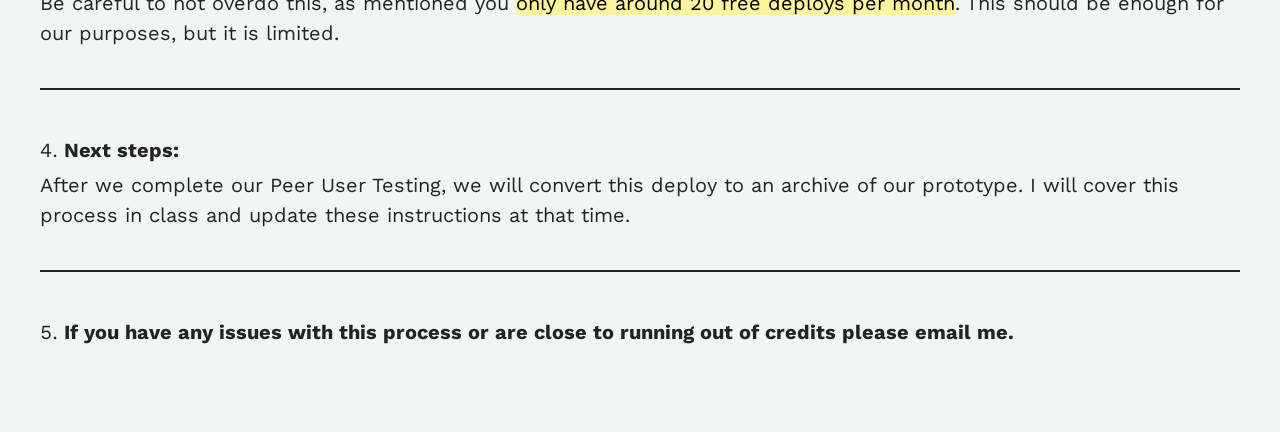
<file: prototypeGuide.html>
<!doctype html>
<html lang="en">
<head>
    <meta charset="UTF-8">
    <meta name="viewport"
          content="width=device-width, user-scalable=no, initial-scale=1.0, maximum-scale=1.0, minimum-scale=1.0">
    <meta http-equiv="X-UA-Compatible" content="ie=edge">
    <title>Prototype Deployment Guide - Mediated Expression</title>

    <link rel="stylesheet" href="reset.css">
    <link rel="stylesheet" href="style.css">

    <!-- from Microsoft Windows 2.03 Paint -->
    <!-- https://commons.wikimedia.org/wiki/File:Windows_2.03_PAINT_01.png -->
    <link rel="icon" href="./assets/icons/favicon.png" type="image/png">
</head>
<body>
    <header>
        <div class="headerFooterContainer">
            <h1>Mediated Expression : Prototype Deployment Guide</h1>
            <h3>RMIT Digital Media Studio 2610</h3>
        </div>
    </header>

    <main>
        <section>
            <p>
                This page contains a brief recap of deploying our prototype and final creative tool using Netlify.
            </p>
            <p>
                While we switched to Neocities to publish our studioWorkIndex, we will return to using Netlify for our
                actual tools. As discussed in class, we switched due to the restrictive credits, however if we set it up
                carefully as per these instructions, the free deployments each month should be enough for our purposes.
            </p>
            <p>
                Note: You have 300 free credits per month, and each deployment costs 15 credits. You can keep track in
                Netlify's usage and billing tab, but I've found there is a couple of minute delay on updating the amount.
            </p>
            <hr>
            <ol>
                <li>
                    <strong>Deploy with Netlify:</strong> <br>
                    Navigate to <a href="https://www.netlify.com/" target="_blank">https://www.netlify.com/</a> in your browser
                    and press log in, then select 'Log in with GitHub'. You'll have to authorise this with your GitHub account
                    if it's your first time. Then make sure you're in the projects view (via tab on left) and select 'Add new
                    project' then 'Import an existing project' then click GitHub and authorise the session. You should see a
                    list of your repositories, select the appropriate one (whatever your studio project repo is called).
                </li>

                <li>
                    <strong>Turning off auto publishing:</strong> <br>
                    The next step is <mark>very important</mark> to stop eating up all your credits each time you update
                    your git repo. <br>
                    First navigate to your "Deploys" page from the menu on the left (blue arrow in the image below). Then
                    turn off auto publishing via the button (underlined in red).
                    <img src="./assets/images/autoDeploy.PNG" alt="turning off auto publishing">
                    From now on pushing to our repo will not automatically update the deployment. You will see the updates
                    in the log on this page, but you will notice that it won't be tagged with "published".
                </li>
                <li>
                    <strong>Manually publish update:</strong> <br>
                    Once you are happy with your prototype and want to update it at the deployed URL, navigate back to the
                    "Deploys" page for the project (as seen above), and click on the latest deploy in the log. This page
                    should have a button labelled "Publish deploy" which will update your URL. <br>
                    Be careful to not overdo this, as mentioned you <mark>only have around 20 free deploys per month</mark>.
                    This should be enough for our purposes, but it is limited.
                </li>
                <li>
                    <strong>Next steps:</strong> <br>
                    After we complete our Peer User Testing, we will convert this deploy to an archive of our prototype.
                    I will cover this process in class and update these instructions at that time.
                </li>
                <li>
                    <strong>If you have any issues with this process or are close to running out of credits please email me.</strong>
                </li>
            </ol>
        </section>
    </main>
</body>
</html>
</file>
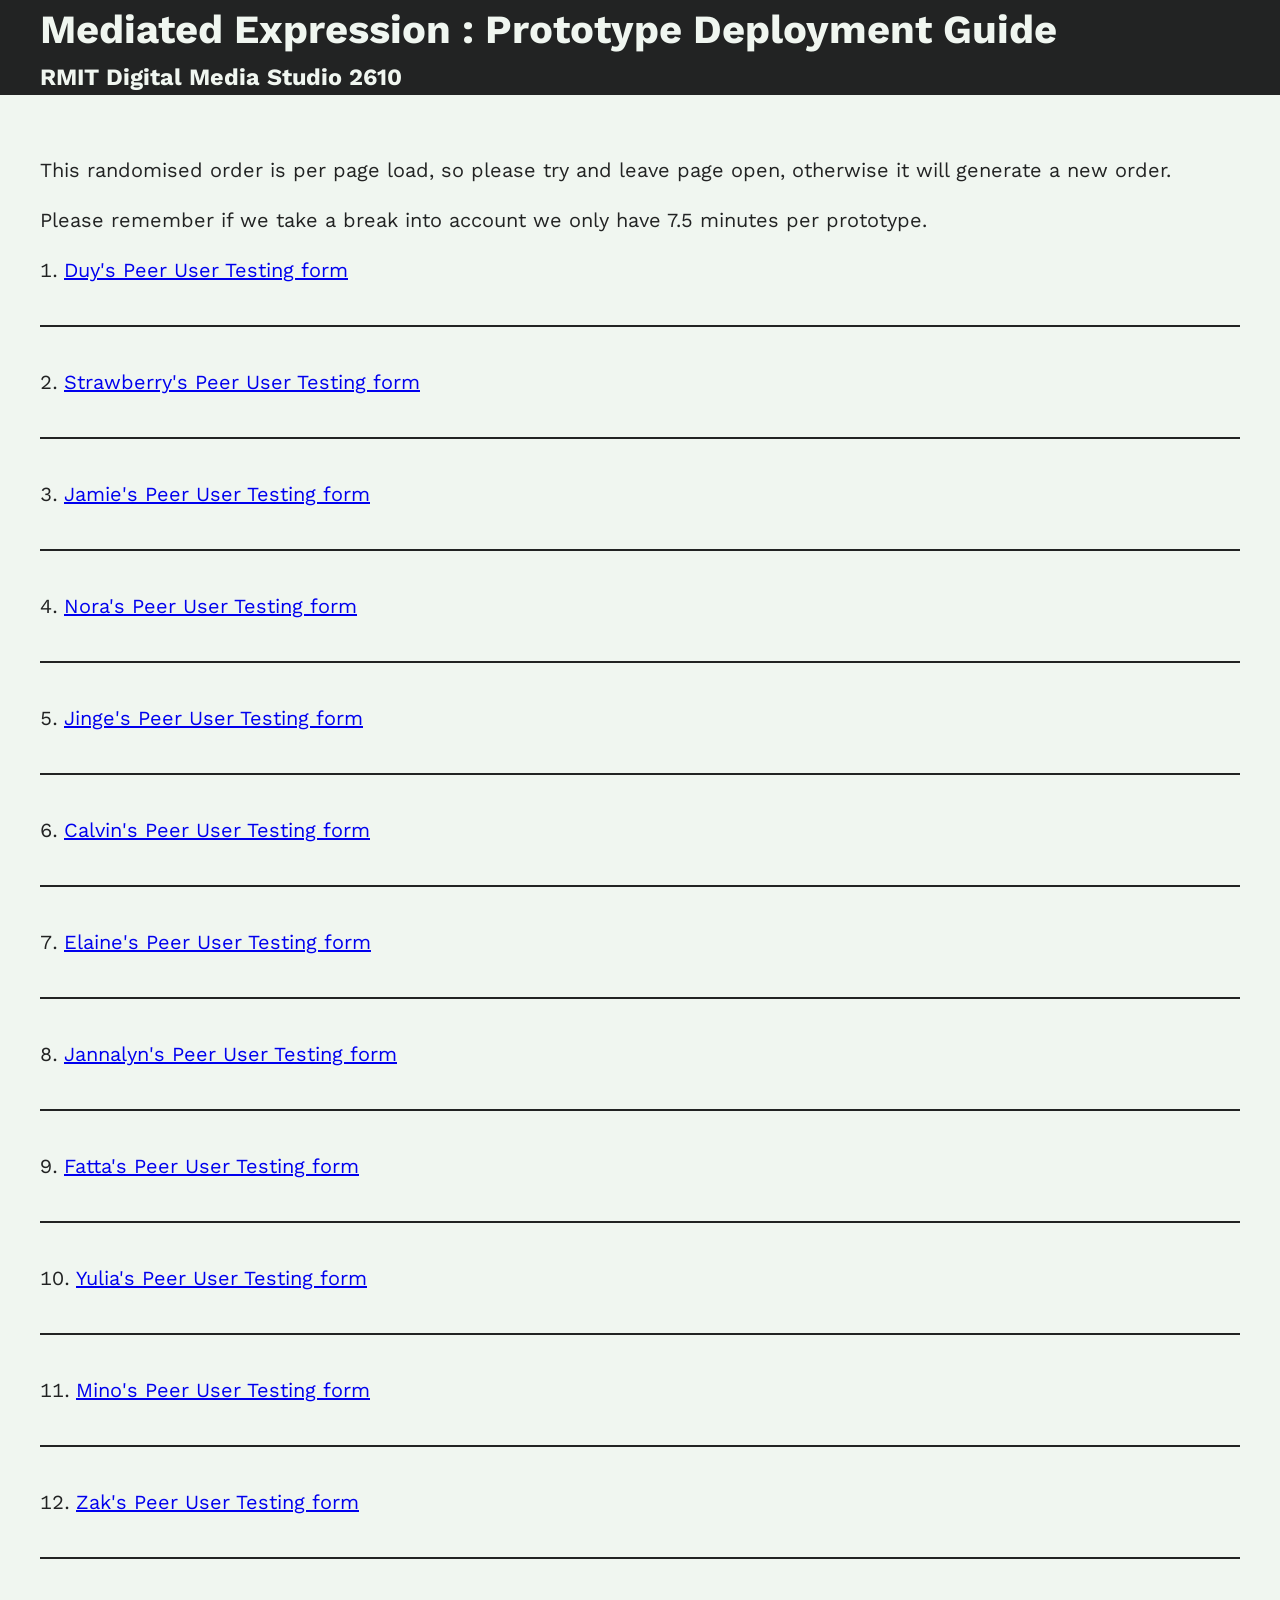
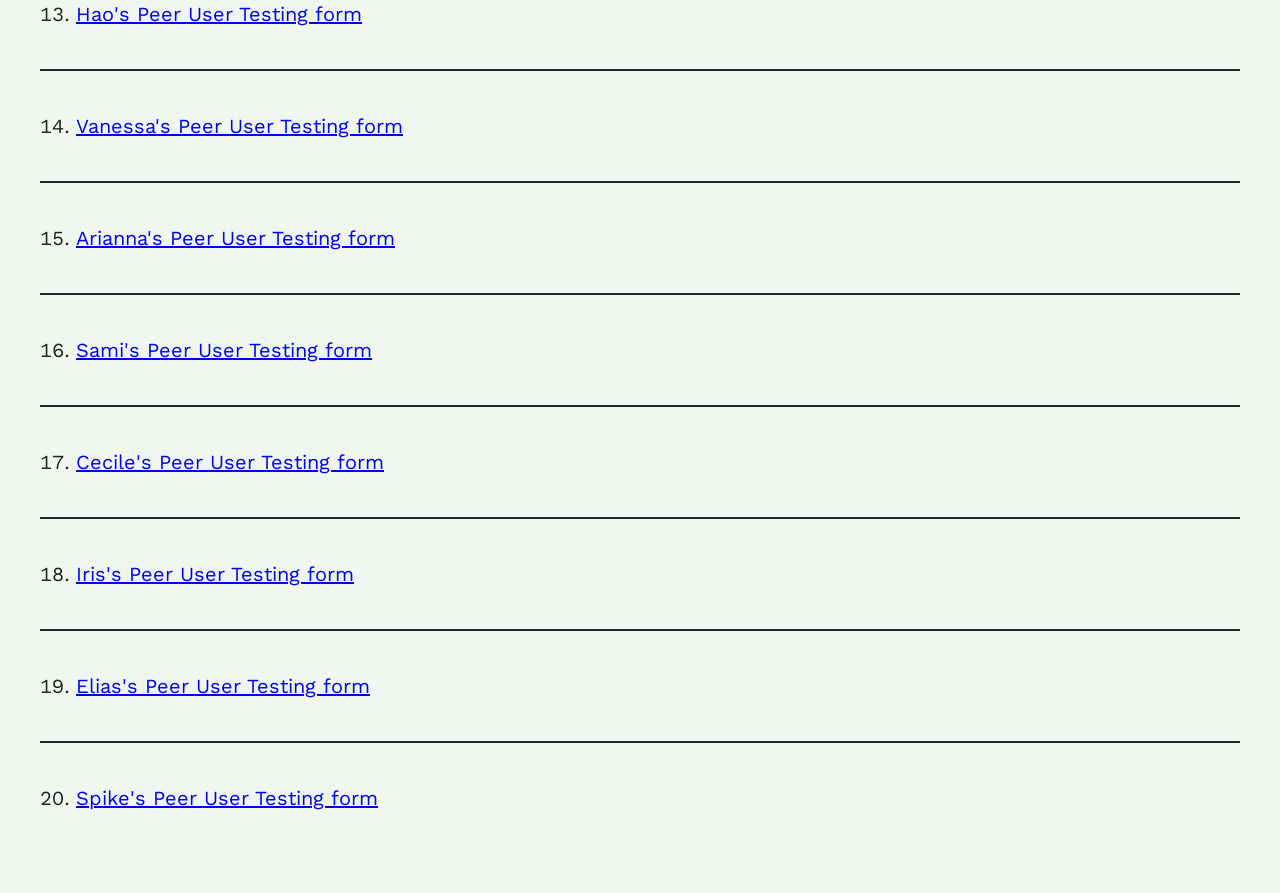
<file: prototypeList.html>
<!doctype html>
<html lang="en">
<head>
    <meta charset="UTF-8">
    <meta name="viewport"
          content="width=device-width, user-scalable=no, initial-scale=1.0, maximum-scale=1.0, minimum-scale=1.0">
    <meta http-equiv="X-UA-Compatible" content="ie=edge">
    <title>Prototype Deployment Guide - Mediated Expression</title>

    <link rel="stylesheet" href="reset.css">
    <link rel="stylesheet" href="style.css">

    <script src="randomPrototypes.js" defer></script>

    <!-- from Microsoft Windows 2.03 Paint -->
    <!-- https://commons.wikimedia.org/wiki/File:Windows_2.03_PAINT_01.png -->
    <link rel="icon" href="./assets/icons/favicon.png" type="image/png">
</head>
<body>
    <header>
        <div class="headerFooterContainer">
            <h1>Mediated Expression : Prototype Deployment Guide</h1>
            <h3>RMIT Digital Media Studio 2610</h3>
        </div>
    </header>

    <main>
        <section>
            <p>
                This randomised order is per page load, so please try and leave page open, otherwise it will
                generate a new order.
            </p>
            <p>
                Please remember if we take a break into account we only have <span id="time-div"></span> minutes
                per prototype.
            </p>
            <ol id="prototype-list">
            </ol>
        </section>
    </main>
</body>
</html>
</file>
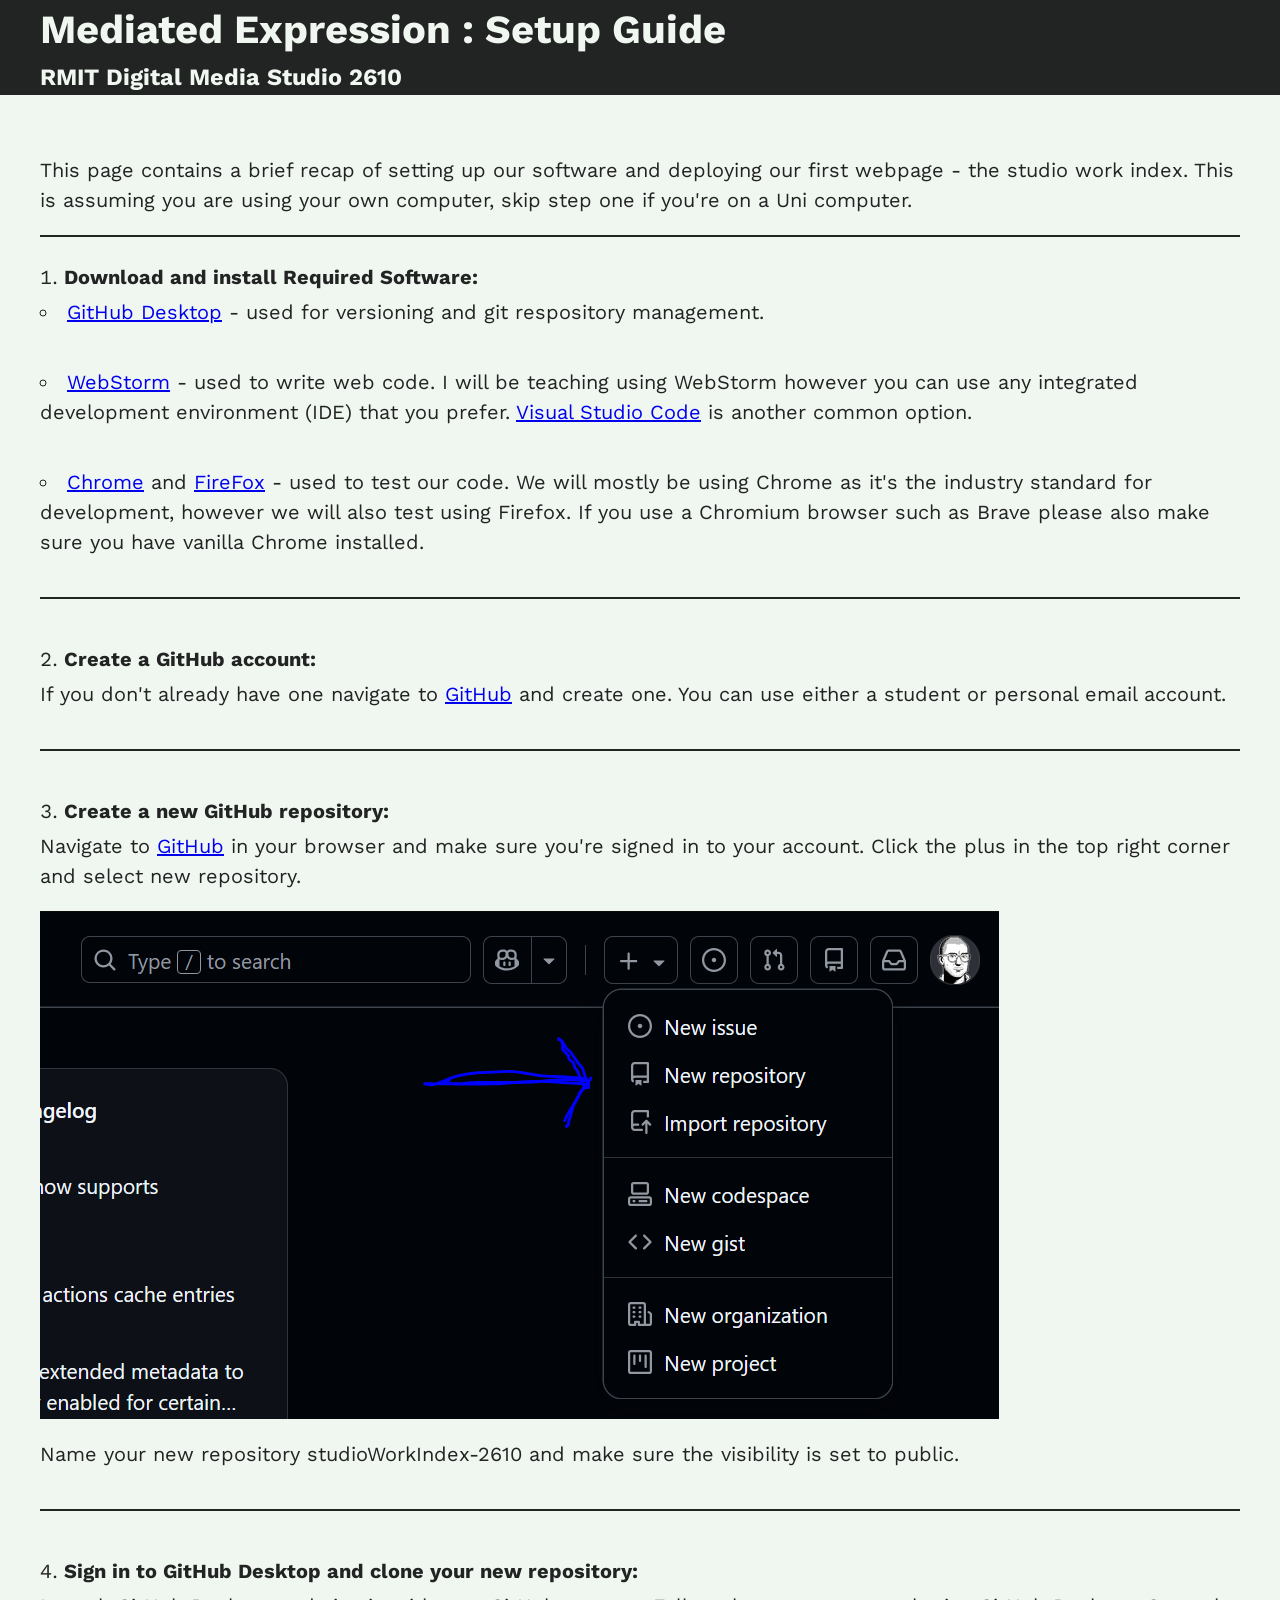
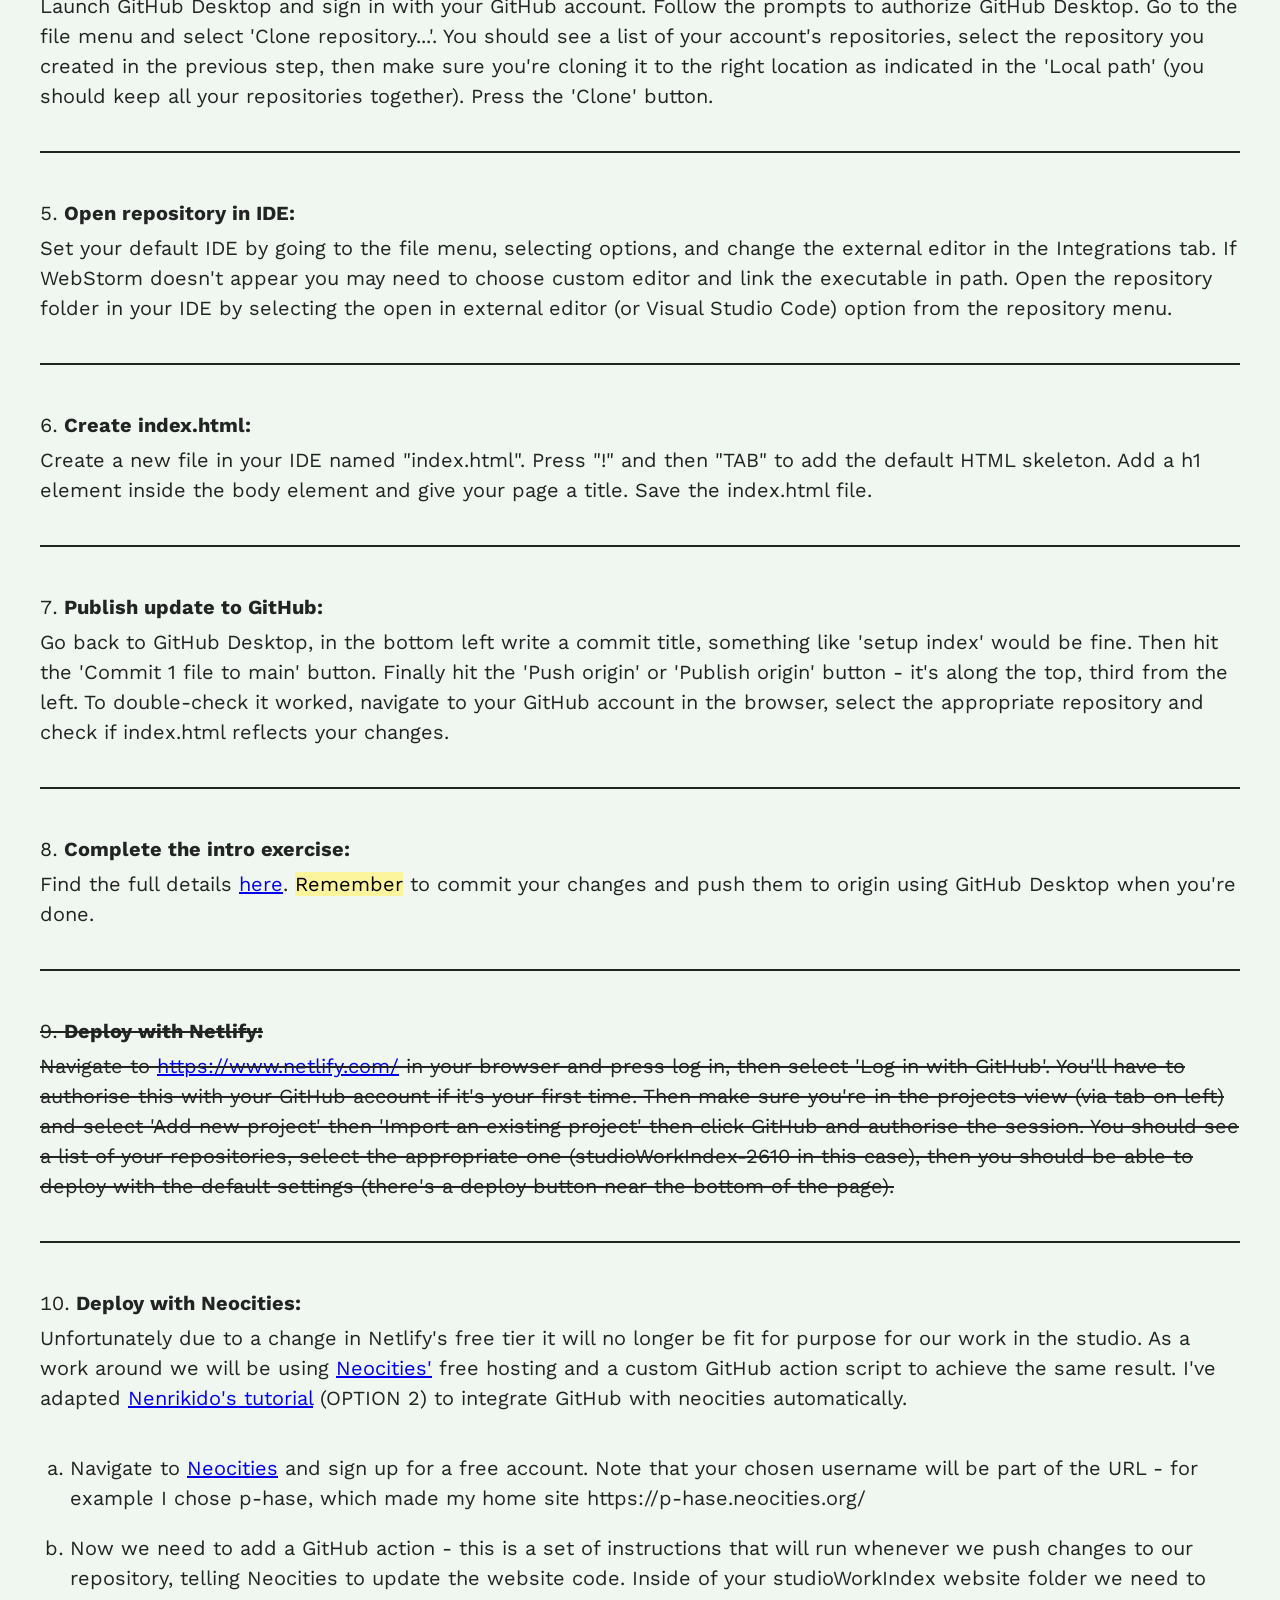
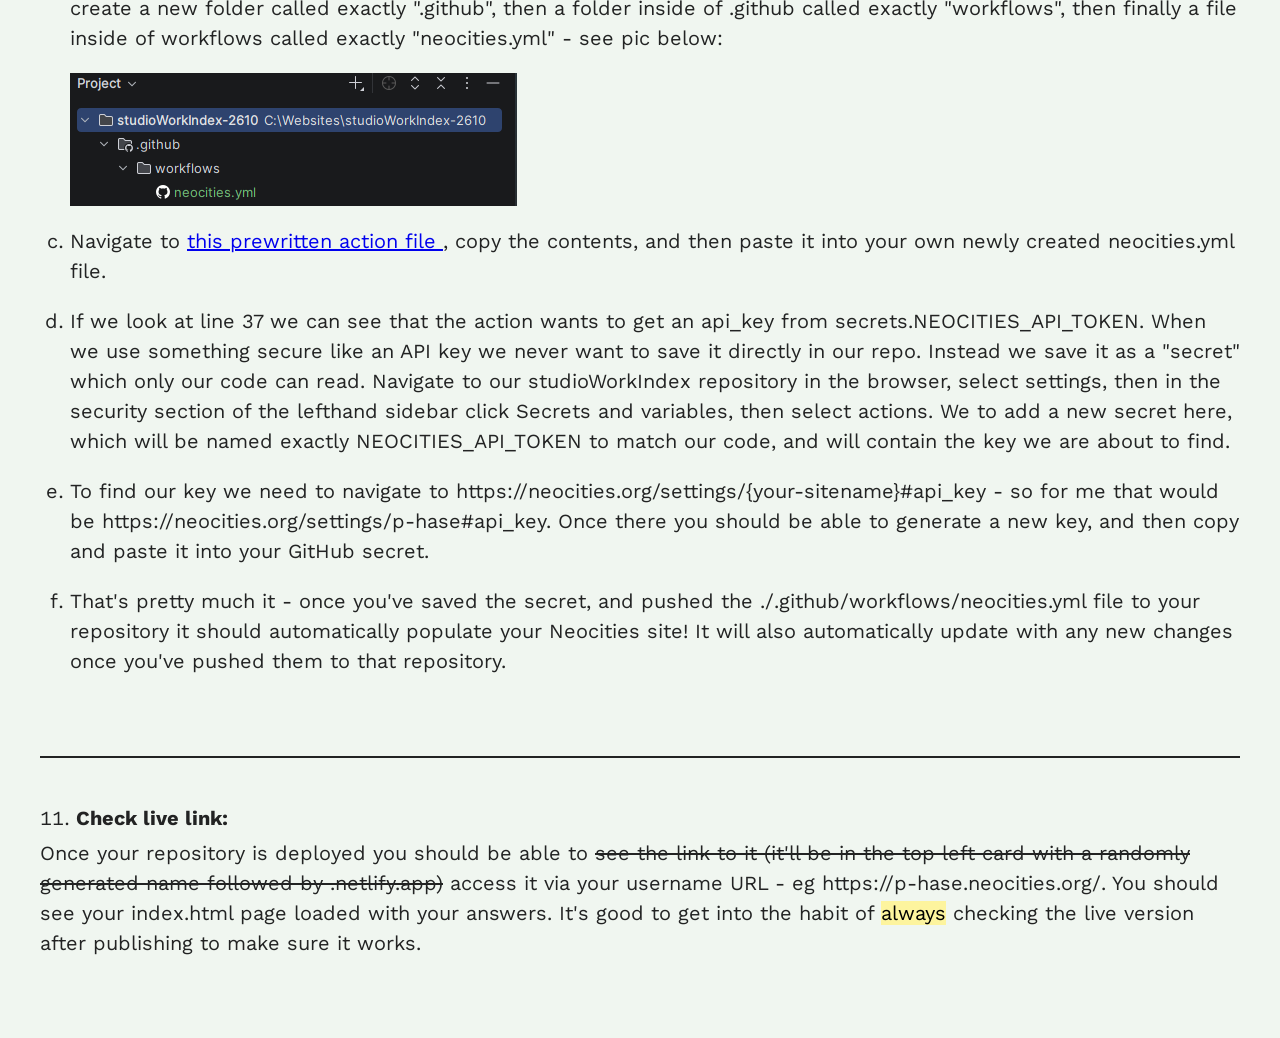
<file: setupGuide.html>
<!doctype html>
<html lang="en">
<head>
    <meta charset="UTF-8">
    <meta name="viewport"
          content="width=device-width, user-scalable=no, initial-scale=1.0, maximum-scale=1.0, minimum-scale=1.0">
    <meta http-equiv="X-UA-Compatible" content="ie=edge">
    <title>Setup Guide - Mediated Expression</title>

    <link rel="stylesheet" href="reset.css">
    <link rel="stylesheet" href="style.css">

    <!-- from Microsoft Windows 2.03 Paint -->
    <!-- https://commons.wikimedia.org/wiki/File:Windows_2.03_PAINT_01.png -->
    <link rel="icon" href="./assets/icons/favicon.png" type="image/png">
</head>
<body>
    <header>
        <div class="headerFooterContainer">
            <h1>Mediated Expression : Setup Guide</h1>
            <h3>RMIT Digital Media Studio 2610</h3>
        </div>
    </header>

    <main>
        <section>
            <p>
                This page contains a brief recap of setting up our software and deploying our first webpage - the studio
                work index. This is assuming you are using your own computer, skip step one if you're on a Uni computer.
            </p>
            <hr>
            <ol>
                <li>
                    <strong>Download and install Required Software:</strong> <br>
                    <ul>
                        <li>
                            <a href="https://desktop.github.com/download/" target="_blank">GitHub Desktop</a> - used for
                            versioning and git respository management.
                        </li>
                        <li>
                            <a href="https://www.jetbrains.com/webstorm/" target="_blank">WebStorm</a> - used to write web code.
                            I will be teaching using WebStorm however you can use any integrated development environment (IDE)
                            that you prefer.
                            <a href="https://code.visualstudio.com/download" target="_blank">Visual Studio Code</a> is another
                            common option.
                        </li>
                        <li>
                            <a href="https://www.google.com/chrome/" target="_blank">Chrome</a> and
                            <a href="https://www.firefox.com/en-US/" target="_blank">FireFox</a> - used to test our code. We
                            will mostly be using Chrome as it's the industry standard for development, however we will also test
                            using Firefox. If you use a Chromium browser such as Brave please also make sure you have vanilla
                            Chrome installed.
                        </li>
                    </ul>
                </li>
                <li>
                    <strong>Create a GitHub account:</strong> <br>
                    If you don't already have one navigate to <a href="https://github.com/" target="_blank">GitHub</a> and
                    create one. You can use either a student or personal email account.
                </li>
                <li>
                    <strong>Create a new GitHub repository:</strong> <br>
                    Navigate to <a href="https://github.com/" target="_blank">GitHub</a> in your browser and make sure you're
                    signed in to your account. Click the plus in the top right corner and select new repository.
                    <img src="./assets/images/newRepo.PNG" alt="new repository UI selection">
                    Name your new repository studioWorkIndex-2610 and make sure the visibility is set to public.
                </li>
                <li>
                    <strong>Sign in to GitHub Desktop and clone your new repository:</strong> <br>
                    Launch GitHub Desktop and sign in with your GitHub account. Follow the prompts to authorize GitHub Desktop.
                    Go to the file menu and select 'Clone repository...'. You should see a list of your account's repositories,
                    select the repository you created in the previous step, then make sure you're cloning it to the right
                    location as indicated in the 'Local path' (you should keep all your repositories together). Press the
                    'Clone' button.
                </li>
                <li>
                    <strong>Open repository in IDE:</strong> <br>
                    Set your default IDE by going to the file menu, selecting options, and change the external editor in the
                    Integrations tab. If WebStorm doesn't appear you may need to choose custom editor and link the executable in
                    path. Open the repository folder in your IDE by selecting the open in external editor (or Visual Studio
                    Code) option from the repository menu.
                </li>
                <li>
                    <strong>Create index.html:</strong> <br>
                    Create a new file in your IDE named "index.html". Press "!" and then "TAB" to add the default HTML skeleton.
                    Add a h1 element inside the body element and give your page a title. Save the index.html file.
                </li>
                <li>
                    <strong>Publish update to GitHub:</strong> <br>
                    Go back to GitHub Desktop, in the bottom left write a commit title, something like 'setup index' would be
                    fine. Then hit the 'Commit 1 file to main' button. Finally hit the 'Push origin' or 'Publish origin' button
                    - it's along the top, third from the left. To double-check it worked, navigate to your GitHub account in the
                    browser, select the appropriate repository and check if index.html reflects your changes.
                </li>
                <li>
                    <strong>Complete the intro exercise:</strong> <br>
                    Find the full details <a href="./introExercise.html" target="_blank">here</a>. <mark>Remember</mark> to
                    commit your changes and push them to origin using GitHub Desktop when you're done.
                </li>
                <li style="text-decoration: line-through">
                    <strong id="deployOld">Deploy with Netlify:</strong> <br>
                    Navigate to <a href="https://www.netlify.com/" target="_blank">https://www.netlify.com/</a> in your browser
                    and press log in, then select 'Log in with GitHub'. You'll have to authorise this with your GitHub account
                    if it's your first time. Then make sure you're in the projects view (via tab on left) and select 'Add new
                    project' then 'Import an existing project' then click GitHub and authorise the session. You should see a
                    list of your repositories, select the appropriate one (studioWorkIndex-2610 in this case), then you should
                    be able to deploy with the default settings (there's a deploy button near the bottom of the page).
                </li>
                <li>
                    <strong id="deploy">Deploy with Neocities:</strong> <br>
                    <p>
                        Unfortunately due to a change in Netlify's free tier it will no longer be fit for purpose for our
                        work in the studio. As a work around we will be using
                        <a href="https://neocities.org/" target="_blank">Neocities'</a> free hosting and a custom GitHub
                        action script to achieve the same result. I've adapted
                        <a href="https://nenrikido.neocities.org/blog/post/deploy-site/">Nenrikido's tutorial</a>
                        (OPTION 2) to integrate GitHub with neocities automatically.
                    </p>
                    <ol type="a">
                        <li style="margin-bottom: 1rem">
                            Navigate to <a href="https://neocities.org/" target="_blank">Neocities</a> and sign up for a
                            free account. Note that your chosen username will be part of the URL - for example I chose
                            p-hase, which made my home site https://p-hase.neocities.org/
                        </li>
                        <li style="margin-bottom: 1rem">
                            Now we need to add a GitHub action - this is a set of instructions that will run whenever we
                            push changes to our repository, telling Neocities to update the website code. Inside of your
                            studioWorkIndex website folder we need to create a new folder called exactly ".github", then
                            a folder inside of .github called exactly "workflows", then finally a file inside of workflows
                            called exactly "neocities.yml" - see pic below:
                            <img src="./assets/images/newGithubAction.png" alt="new github action folder structure">
                        </li>
                        <li style="margin-bottom: 1rem">
                            Navigate to
                            <a href="https://github.com/rmit-dms-2610/studioWorkIndex-2610/blob/w1-1/.github/workflows/neocities.yml" target="_blank">
                                this prewritten action file
                            </a>
                            , copy the contents, and then paste it into your own newly created neocities.yml file.
                        </li>
                        <li style="margin-bottom: 1rem">
                            If we look at line 37 we can see that the action wants to get an api_key from
                            secrets.NEOCITIES_API_TOKEN. When we use something secure like an API key we never want to
                            save it directly in our repo. Instead we save it as a "secret" which only our code can read.
                            Navigate to our studioWorkIndex repository in the browser, select settings, then in the
                            security section of the lefthand sidebar click Secrets and variables, then select actions. We
                            to add a new secret here, which will be named exactly NEOCITIES_API_TOKEN to match our code,
                            and will contain the key we are about to find.
                        </li>
                        <li style="margin-bottom: 1rem">
                            To find our key we need to navigate to https://neocities.org/settings/{your-sitename}#api_key
                            - so for me that would be https://neocities.org/settings/p-hase#api_key. Once there you should
                            be able to generate a new key, and then copy and paste it into your GitHub secret.
                        </li>
                        <li>
                            That's pretty much it - once you've saved the secret, and pushed the
                            ./.github/workflows/neocities.yml file to your repository it should automatically populate
                            your Neocities site! It will also automatically update with any new changes once you've
                            pushed them to that repository.
                        </li>
                    </ol>
                </li>
                <li>
                    <strong>Check live link:</strong> <br>
                    Once your repository is deployed you should be able to <span style="text-decoration: line-through">
                    see the link to it (it'll be in the top left card with a randomly generated name followed by
                    .netlify.app)</span> access it via your username URL - eg https://p-hase.neocities.org/. You should
                    see your index.html page loaded with your answers. It's good to get into the habit of
                    <mark>always</mark> checking the live version after publishing to make sure it works.
                </li>
            </ol>
        </section>
    </main>
</body>
</html>
</file>
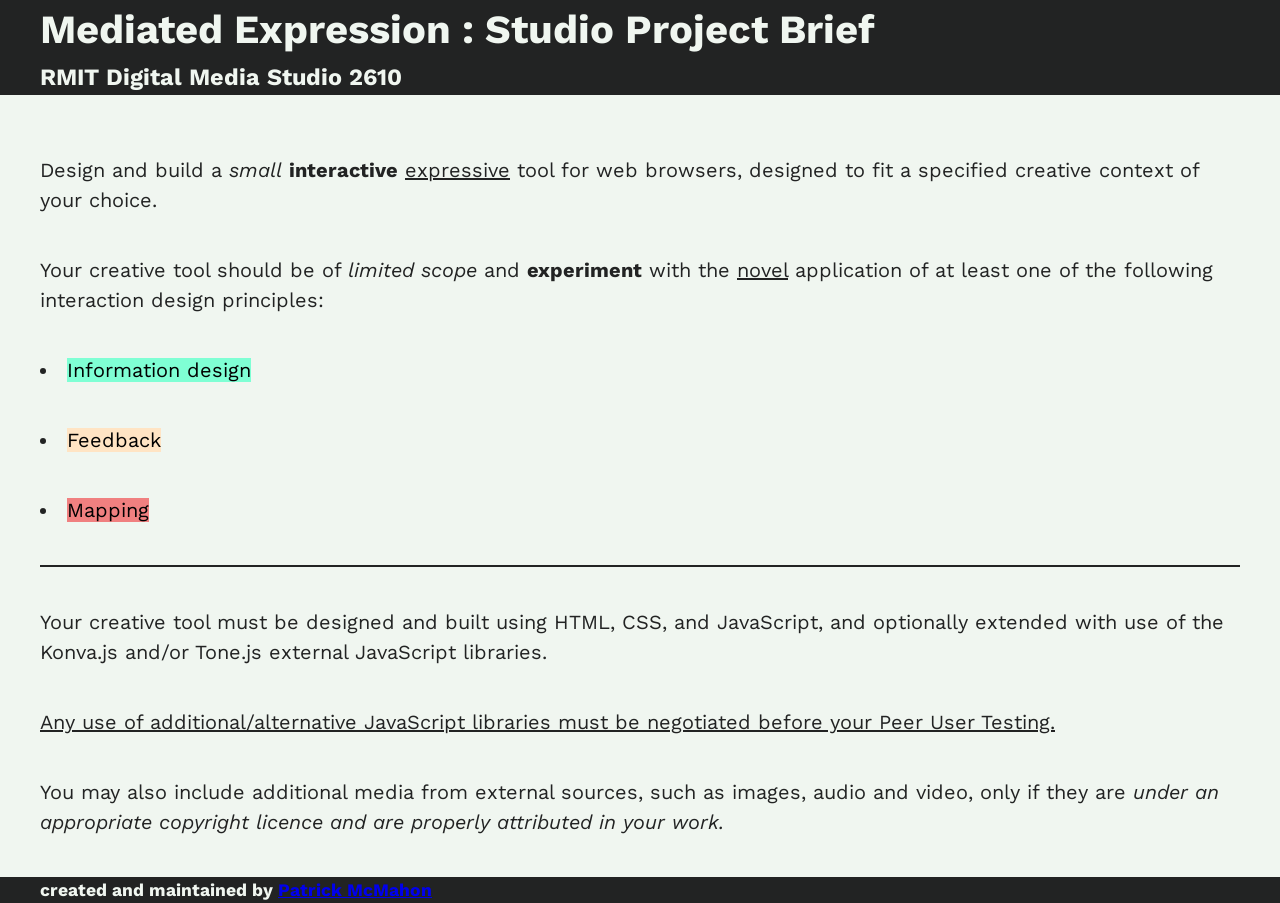
<file: studioBrief.html>
<!doctype html>
<html lang="en">
<head>
    <meta charset="UTF-8">
    <meta name="viewport"
          content="width=device-width, user-scalable=no, initial-scale=1.0, maximum-scale=1.0, minimum-scale=1.0">
    <meta http-equiv="X-UA-Compatible" content="ie=edge">
    <title>Mediated Expression Project Brief</title>

    <link rel="stylesheet" href="reset.css">
    <link rel="stylesheet" href="style.css">

    <!-- from Microsoft Windows 2.03 Paint -->
    <!-- https://commons.wikimedia.org/wiki/File:Windows_2.03_PAINT_01.png -->
    <link rel="icon" href="./assets/icons/favicon.png" type="image/png">
</head>
<body>
    <header>
        <div class="headerFooterContainer">
            <h1>Mediated Expression : Studio Project Brief</h1>
            <h3>RMIT Digital Media Studio 2610</h3>
        </div>
    </header>

    <main>

        <p>
            Design and build a <em>small</em> <strong>interactive</strong> <span class="underlined">expressive</span> tool
            for web browsers, designed to fit a specified creative context of your choice.
        </p>
        <p>
            Your creative tool should be of <em>limited scope</em> and <strong>experiment</strong> with the
            <span class="underlined">novel</span> application of at least one of the following interaction design principles:
        </p>

        <ul>
            <li><mark style="background-color: aquamarine">Information design</mark></li>
            <li><mark style="background-color: bisque">Feedback</mark></li>
            <li><mark style="background-color: lightcoral">Mapping</mark></li>
        </ul>

        <hr>

        <p>
            Your creative tool must be designed and built using HTML, CSS, and JavaScript, and optionally extended with use
            of the Konva.js and/or Tone.js external JavaScript libraries.
        </p>

        <p class="underlined">
            Any use of additional/alternative JavaScript libraries must be negotiated before your Peer User Testing.
        </p>

        <p>
            You may also include additional media from external sources, such as images, audio and video, only if they are
            <em>under an appropriate copyright licence and are properly attributed in your work.</em>
        </p>

    </main>

    <footer>
        <div class="headerFooterContainer">
            <h3>created and maintained by <a href="https://patrickhase.xyz" target="_blank">Patrick McMahon</a></h3>
        </div>
    </footer>

</body>
</html>
</file>
<file: style.css>
@import url('https://fonts.googleapis.com/css2?family=Work+Sans:ital,wght@0,100..900;1,100..900&display=swap');

:root{
  /* based 1 bit monitor glow by Polyducks https://lospec.com/palette-list/1bit-monitor-glow */
  --col01: #222323;
  --col02: #f0f6f0;
  --col03: #fdf49e;
  --border: solid 4px var(--col02);
  font-size: 20px;
}
/* Change custom properties if user prefers light mode */
@media (prefers-color-scheme: light) {
  :root {
    --col01: #f0f6f0;
    --col02: #222323;
  }
}

body {
  font-family: "Work Sans", serif;
  background-color: var(--col01);
  color: var(--col02);
  display: flex;
  flex-direction: column;
  /*align-items: center;*/
  gap: 2rem;
  width: 100%;
  margin: 0 auto;
  line-height: 1.5;
}

header, footer {
  background-color: var(--col02);
  color: var(--col01);
  padding: 0 2rem;
}
footer {
  font-size: 0.75rem;
}
.headerFooterContainer {
  max-width: 1280px;
  margin: 0 auto;
}

main {
  flex: 1;
  display: flex;
  flex-direction: column;
  align-items: stretch;
  gap: 2rem;
  padding-top: 1rem;
  margin: 0 2rem;
}
section {
  display: flex;
  flex-direction: column;
  gap: 1rem;
  width: 100%;
  max-width: 1280px;
  margin: 0 auto;
}
hr{
  color: var(--col02);
  border-width: 1px;
  border-style: solid;
  width: 100%;
  max-width: 1280px;
  margin: 0 auto;
}

ol, ul {
  list-style-position: inside;
}
ul > li {
  margin-bottom: 2rem;
}
ul > li:last-of-type {
  margin-bottom: 0;
}
ol > li {
  padding-bottom: 2rem;
  margin-bottom: 2rem;
  border-bottom: 2px solid var(--col02);
}
ol > li:last-of-type {
  border-bottom: 0;
}
li > ol {
  margin: 2rem 0;
  padding-left: 1.5rem;
  list-style: lower-alpha;
}
li > ol > li {
  padding-bottom: 0;
  margin-bottom: 0;
  border-bottom: none;
}
li img {
  margin: 1rem 0;
}
li strong {
  line-height: 2rem;
}

mark {
  background-color: var(--col03);
}

pre {
  margin: 1rem 0;
  color: #BCBEC4FF;
  background-color: #191A1C;
  white-space: pre-wrap;
}

code {
  width: 100%;
}

.linkHighlight {
  padding: 1rem;
  border: var(--col02) 2px solid;
  border-radius: 1rem;
  font-size: 1.5rem;
}
.linkHighlight:hover {
  background-color: var(--col02);
  color: var(--col01);
  cursor: pointer;
}

/* for folder structure diagram */
.folderDetails {
  width: fit-content;
}

details > details {
  padding-left: 20px;
}
summary {
  cursor: pointer;
}



.underlined {
  text-decoration: underline;
}




/*timeline*/
.timelineDetails {
  width: 100%;
}
.timelineDetails > summary::marker {
  font-size: 1.5rem;
}
summary > h4 {
  display: inline;
  font-size: 1.5rem;
}

.lineBox {
  margin: 1rem;
  padding-left: 1rem;
  border-left: var(--col02) 1px solid;
}

.lineBox > details {
  border: var(--col02) 1px solid;
  border-radius: 1rem;
  padding: 0.5rem;
  margin-bottom: 1rem;
  position: relative;
}
.lineBox > details:last-of-type {
  margin-bottom: 0;
}
/*circle on timeline*/
.lineBox > details::after {
  content: '';
  position: absolute;
  width: 1rem; height: 1rem;
  background-color: var(--col03);
  border: var(--col02) 1px solid;
  border-radius: 50%;
  z-index: 1;
  top: 0.75rem;
  left: -1.6rem;
}

/*space all but summary*/
.lineBox > details > * {
  margin-left: 1rem;
}
.lineBox > details > summary {
  margin-left: 0;
}

.timelineCategory {
  font-weight: bold;
}
.timelineCategory:not(:first-of-type) {
  margin-top: 1rem;
}

/*animated details*/
.animatedDetails {
  /*defined in js setup*/
  /*height: var(--collapsed);*/
  /*overflow: hidden;*/
}
.animateTransition {
  /*transition: 300ms;*/
}
.animatedDetails[open] {
  /*defined in js setup*/
  /*height: var(--expanded);*/
}

summary h3 {
  display: inline;
}

details img {
  max-width: 50%;
}
</file>
